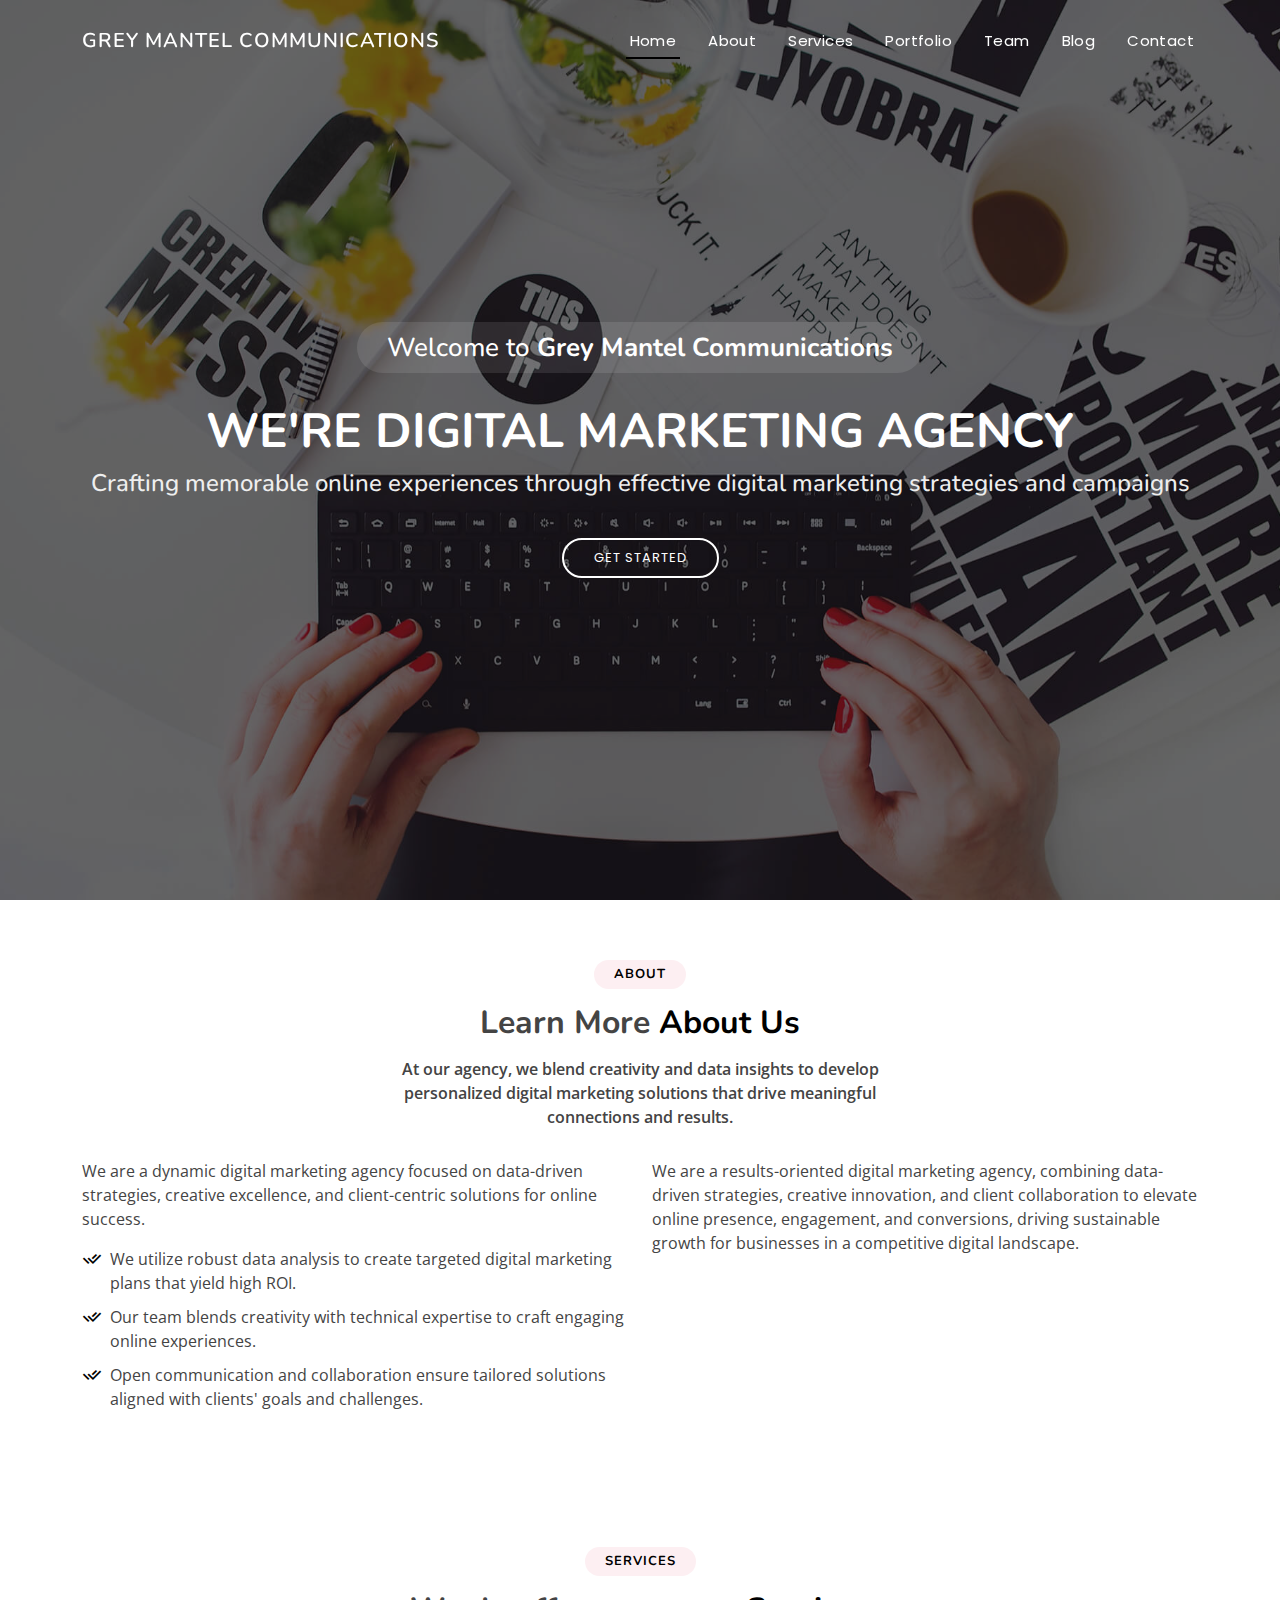
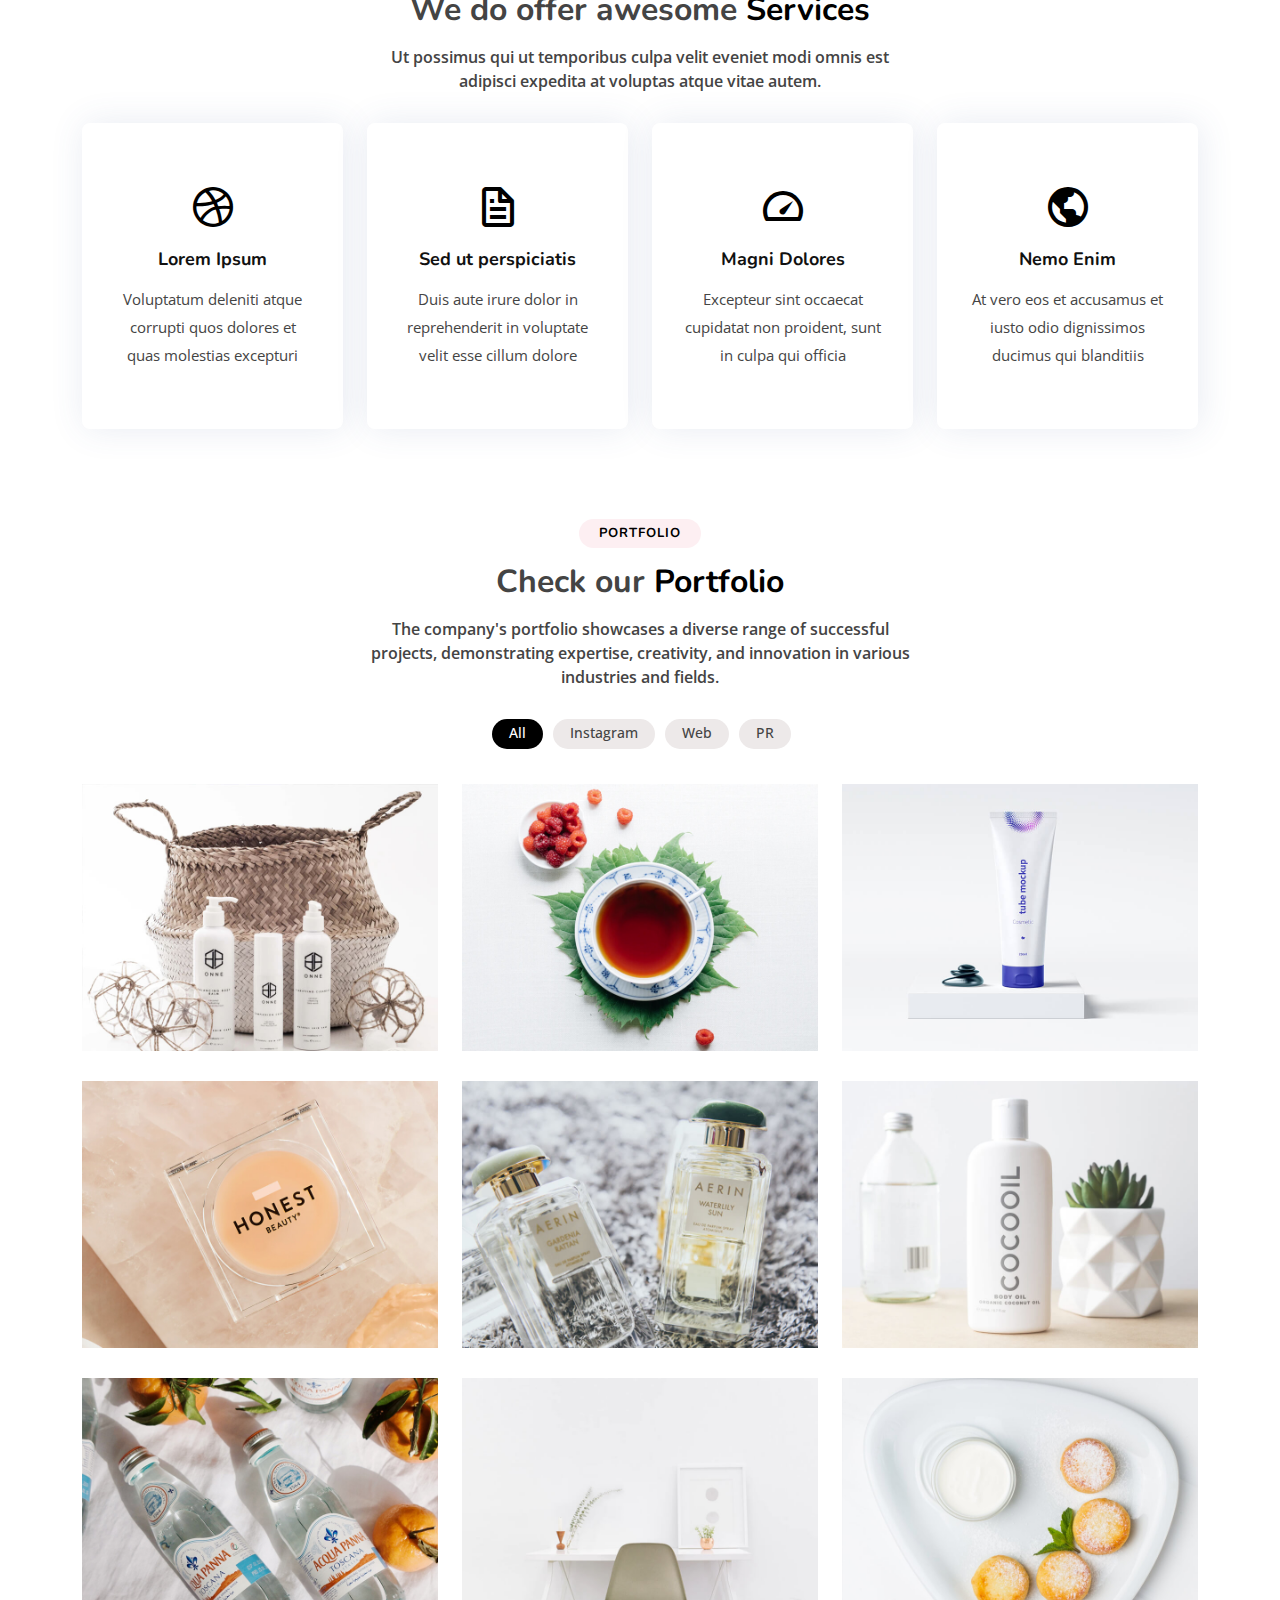
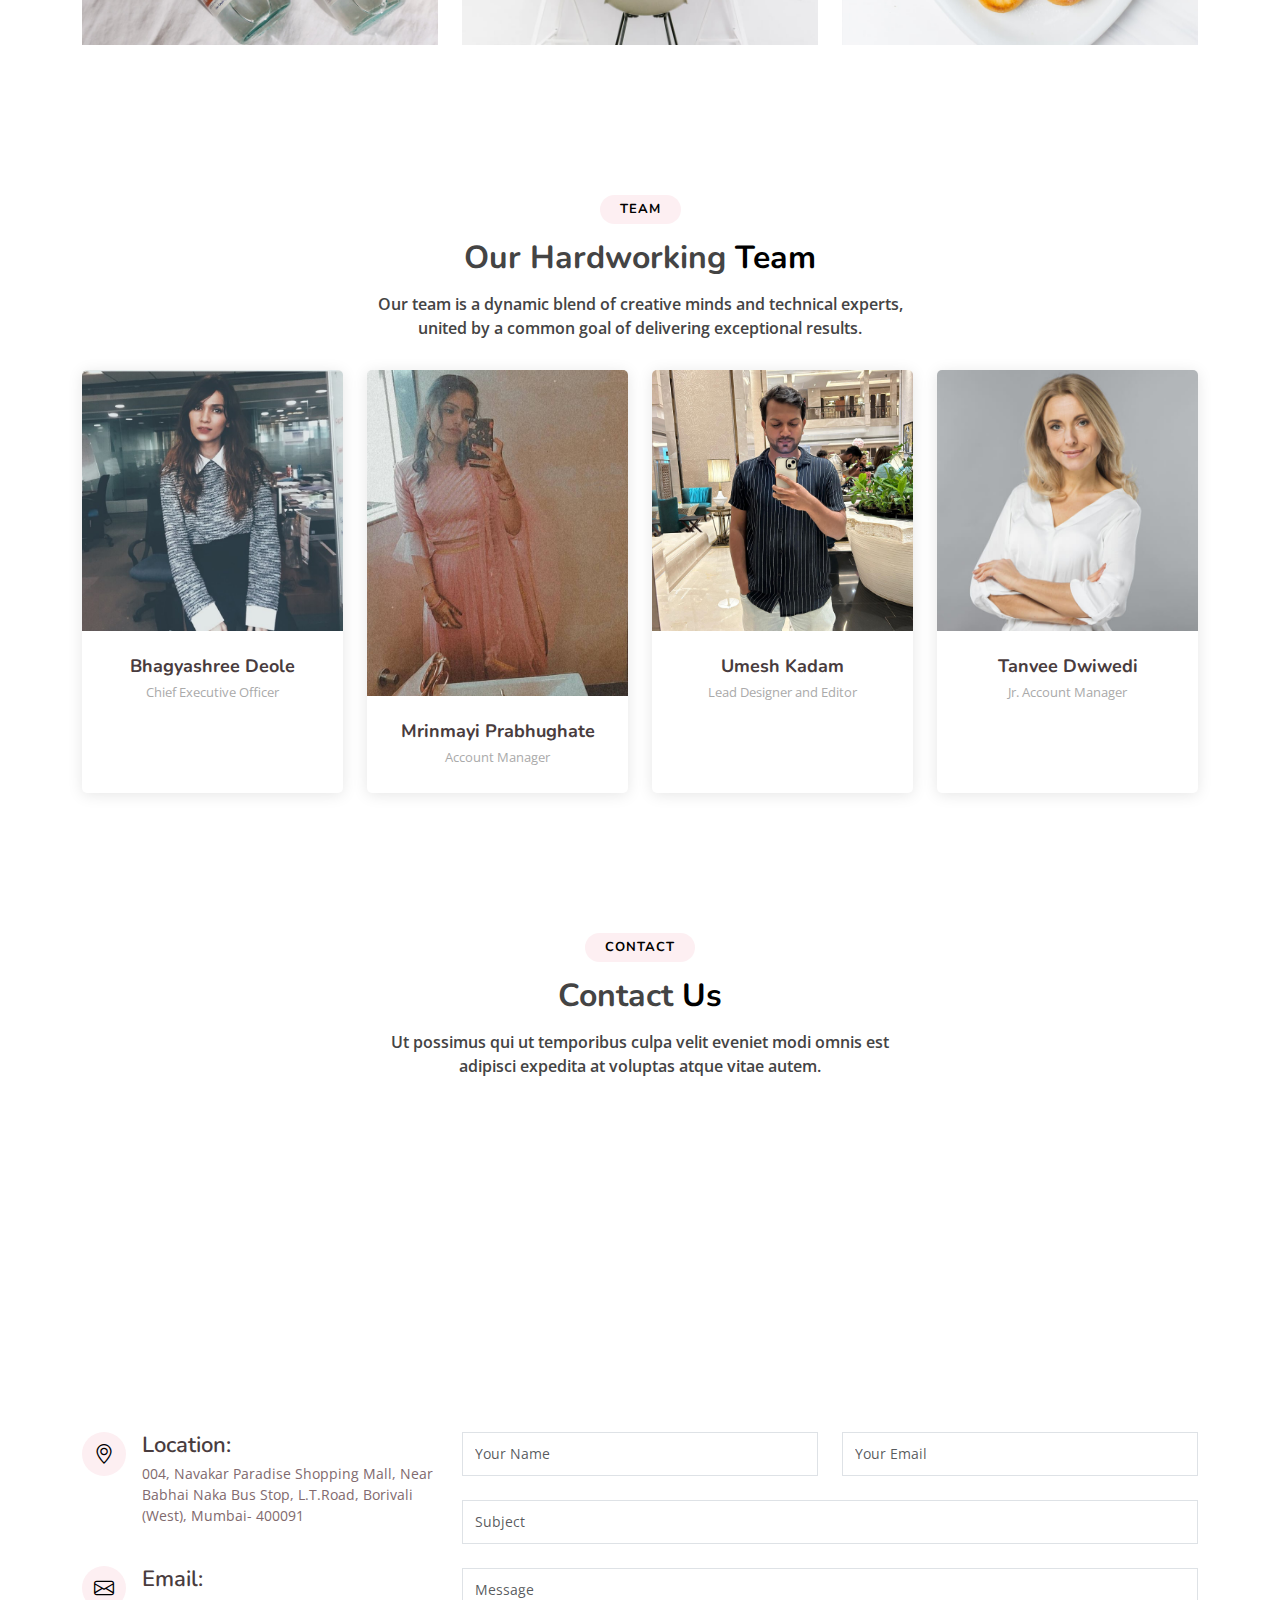
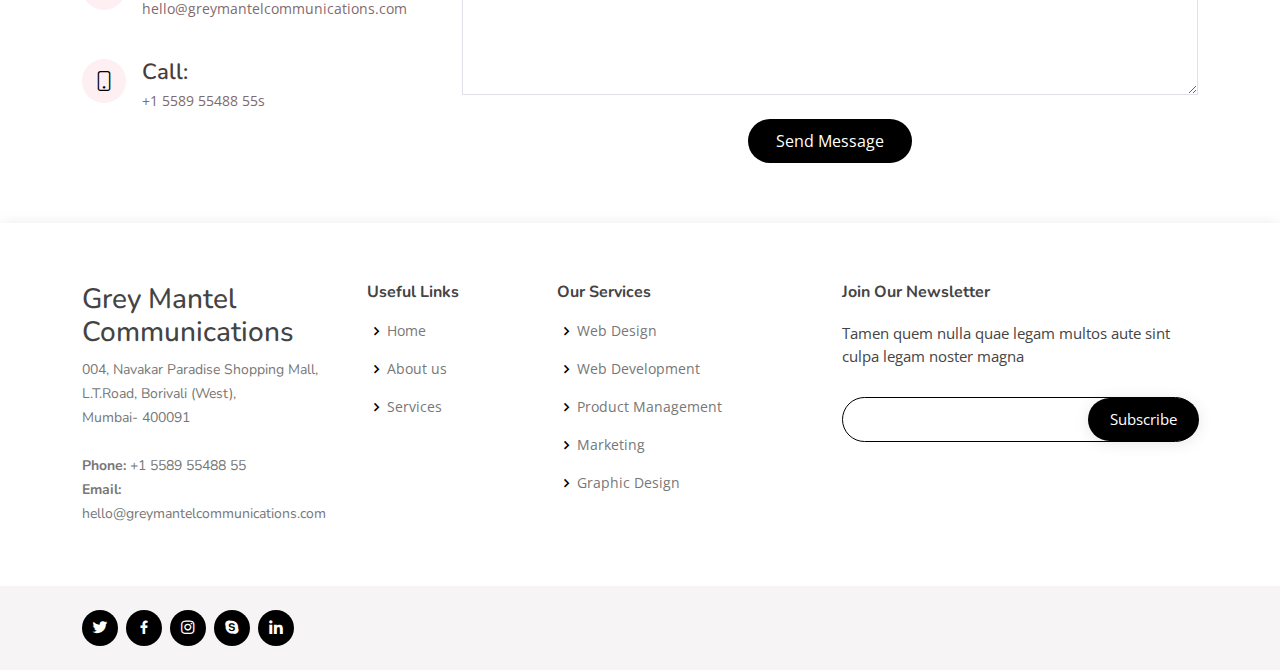
<file: index.html>
<!DOCTYPE html>
<html lang="en">

<head>
  <meta charset="utf-8">
  <meta content="width=device-width, initial-scale=1.0" name="viewport">

  <title>Grey Mantel Communications</title>
  <meta content="" name="description">
  <meta content="" name="keywords">

  <!-- Favicons -->
  <link href="assets/img/favicon.png" rel="icon">
  <link href="assets/img/apple-touch-icon.png" rel="apple-touch-icon">

  <!-- Google Fonts -->
  <link href="https://fonts.googleapis.com/css?family=Open+Sans:300,300i,400,400i,600,600i,700,700i|Nunito:300,300i,400,400i,600,600i,700,700i|Poppins:300,300i,400,400i,500,500i,600,600i,700,700i" rel="stylesheet">

  <!-- Vendor CSS Files -->
  <link href="assets/vendor/bootstrap/css/bootstrap.min.css" rel="stylesheet">
  <link href="assets/vendor/bootstrap-icons/bootstrap-icons.css" rel="stylesheet">
  <link href="assets/vendor/boxicons/css/boxicons.min.css" rel="stylesheet">
  <link href="assets/vendor/glightbox/css/glightbox.min.css" rel="stylesheet">
  <link href="assets/vendor/remixicon/remixicon.css" rel="stylesheet">
  <link href="assets/vendor/swiper/swiper-bundle.min.css" rel="stylesheet">

  <!-- Template Main CSS File -->
  <link href="assets/css/style.css" rel="stylesheet">

</head>

<body>

  <!-- ======= Header ======= -->
  <header id="header" class="fixed-top ">
    <div class="container d-flex align-items-center justify-content-between">

      <h1 class="logo"><a href="index.html">Grey Mantel Communications</a></h1>
      <!-- Uncomment below if you prefer to use an image logo -->
      <!-- <a href="index.html" class="logo"><img src="assets/img/logo.png" alt="" class="img-fluid"></a>-->

      <nav id="navbar" class="navbar">
        <ul>
          <li><a class="nav-link scrollto active" href="#hero">Home</a></li>
          <li><a class="nav-link scrollto" href="#about">About</a></li>
          <li><a class="nav-link scrollto" href="#services">Services</a></li>
          <li><a class="nav-link scrollto " href="#portfolio">Portfolio</a></li>
          <li><a class="nav-link scrollto" href="#team">Team</a></li> 
          <li><a href="blog.html">Blog</a></li>
          <!--<li class="dropdown"><a href="#"><span>Drop Down</span> <i class="bi bi-chevron-down"></i></a>
            <ul>
              <li><a href="#">Drop Down 1</a></li>
              <li class="dropdown"><a href="#"><span>Deep Drop Down</span> <i class="bi bi-chevron-right"></i></a>
                <ul>
                  <li><a href="#">Deep Drop Down 1</a></li>
                  <li><a href="#">Deep Drop Down 2</a></li>
                  <li><a href="#">Deep Drop Down 3</a></li>
                  <li><a href="#">Deep Drop Down 4</a></li>
                  <li><a href="#">Deep Drop Down 5</a></li>
                </ul>
              </li>
              <li><a href="#">Drop Down 2</a></li>
              <li><a href="#">Drop Down 3</a></li>
              <li><a href="#">Drop Down 4</a></li>
            </ul>
          </li> -->
          <li><a class="nav-link scrollto" href="#contact">Contact</a></li>
        </ul>
        <i class="bi bi-list mobile-nav-toggle"></i>
      </nav><!-- .navbar -->

    </div>
  </header><!-- End Header -->

  <!-- ======= Hero Section ======= -->
  <section id="hero" name ="hero">
    <div class="hero-container">
      <h3>Welcome to <strong>Grey Mantel Communications</strong></h3>
      <h1>We're Digital Marketing Agency</h1>
      <h2>Crafting memorable online experiences through effective digital marketing strategies and campaigns</h2>
      <a href="#about" class="btn-get-started scrollto">Get Started</a>
    </div>
  </section><!-- End Hero -->

  <main id="main">

    <!-- ======= About Section ======= -->
    <section id="about" class="about">
      <div class="container">

        <div class="section-title">
          <h2>About</h2>
          <h3>Learn More <span>About Us</span></h3>
          <p>At our agency, we blend creativity and data insights to develop personalized digital marketing solutions that drive meaningful connections and results.</p>
        </div>

        <div class="row content">
          <div class="col-lg-6">
            <p>
              We are a dynamic digital marketing agency focused on data-driven strategies, creative excellence, and client-centric solutions for online success.
            </p>
            <ul>
              <li><i class="ri-check-double-line"></i> We utilize robust data analysis to create targeted digital marketing plans that yield high ROI.</li>
              <li><i class="ri-check-double-line"></i> Our team blends creativity with technical expertise to craft engaging online experiences.</li>
              <li><i class="ri-check-double-line"></i> Open communication and collaboration ensure tailored solutions aligned with clients' goals and challenges.</li>
            </ul>
          </div>
          <div class="col-lg-6 pt-4 pt-lg-0">
            <p>
              We are a results-oriented digital marketing agency, combining data-driven strategies, creative innovation, and client collaboration to elevate online presence, engagement, and conversions, driving sustainable growth for businesses in a competitive digital landscape.
            </p>
            <!-- <a href="#" class="btn-learn-more">Learn More</a> -->
          </div>
        </div>

      </div>
    </section><!-- End About Section -->

    <!-- ======= Services Section ======= -->
    <section id="services" class="services">
      <div class="container">

        <div class="section-title">
          <h2>Services</h2>
          <h3>We do offer awesome <span>Services</span></h3>
          <p>Ut possimus qui ut temporibus culpa velit eveniet modi omnis est adipisci expedita at voluptas atque vitae autem.</p>
        </div>

        <div class="row">
          <div class="col-md-6 col-lg-3 d-flex align-items-stretch mb-5 mb-lg-0">
            <div class="icon-box">
              <div class="icon"><i class="bx bxl-dribbble"></i></div>
              <h4 class="title"><a href="">Lorem Ipsum</a></h4>
              <p class="description">Voluptatum deleniti atque corrupti quos dolores et quas molestias excepturi</p>
            </div>
          </div>

          <div class="col-md-6 col-lg-3 d-flex align-items-stretch mb-5 mb-lg-0">
            <div class="icon-box">
              <div class="icon"><i class="bx bx-file"></i></div>
              <h4 class="title"><a href="">Sed ut perspiciatis</a></h4>
              <p class="description">Duis aute irure dolor in reprehenderit in voluptate velit esse cillum dolore</p>
            </div>
          </div>

          <div class="col-md-6 col-lg-3 d-flex align-items-stretch mb-5 mb-lg-0">
            <div class="icon-box">
              <div class="icon"><i class="bx bx-tachometer"></i></div>
              <h4 class="title"><a href="">Magni Dolores</a></h4>
              <p class="description">Excepteur sint occaecat cupidatat non proident, sunt in culpa qui officia</p>
            </div>
          </div>

          <div class="col-md-6 col-lg-3 d-flex align-items-stretch mb-5 mb-lg-0">
            <div class="icon-box">
              <div class="icon"><i class="bx bx-world"></i></div>
              <h4 class="title"><a href="">Nemo Enim</a></h4>
              <p class="description">At vero eos et accusamus et iusto odio dignissimos ducimus qui blanditiis</p>
            </div>
          </div>

        </div>

      </div>
    </section><!-- End Services Section -->

    <!-- ======= Features Section ======= 
    <section id="features" class="features">
      <div class="container">

        <div class="row">
          <div class="col-lg-3 col-md-4 col-6 col-6">
            <div class="icon-box">
              <i class="ri-store-line" style="color: #ffbb2c;"></i>
              <h3><a href="">Lorem Ipsum</a></h3>
            </div>
          </div>
          <div class="col-lg-3 col-md-4 col-6">
            <div class="icon-box">
              <i class="ri-bar-chart-box-line" style="color: #5578ff;"></i>
              <h3><a href="">Dolor Sitema</a></h3>
            </div>
          </div>
          <div class="col-lg-3 col-md-4 col-6 mt-4 mt-md-0">
            <div class="icon-box">
              <i class="ri-calendar-todo-line" style="color: #e80368;"></i>
              <h3><a href="">Sed perspiciatis</a></h3>
            </div>
          </div>
          <div class="col-lg-3 col-md-4 col-6 mt-4 mt-lg-0">
            <div class="icon-box">
              <i class="ri-paint-brush-line" style="color: #e361ff;"></i>
              <h3><a href="">Magni Dolores</a></h3>
            </div>
          </div>
          <div class="col-lg-3 col-md-4 col-6 mt-4">
            <div class="icon-box">
              <i class="ri-database-2-line" style="color: #47aeff;"></i>
              <h3><a href="">Nemo Enim</a></h3>
            </div>
          </div>
          <div class="col-lg-3 col-md-4 col-6 mt-4">
            <div class="icon-box">
              <i class="ri-gradienter-line" style="color: #ffa76e;"></i>
              <h3><a href="">Eiusmod Tempor</a></h3>
            </div>
          </div>
          <div class="col-lg-3 col-md-4 col-6 mt-4">
            <div class="icon-box">
              <i class="ri-file-list-3-line" style="color: #11dbcf;"></i>
              <h3><a href="">Midela Teren</a></h3>
            </div>
          </div>
          <div class="col-lg-3 col-md-4 col-6 mt-4">
            <div class="icon-box">
              <i class="ri-price-tag-2-line" style="color: #4233ff;"></i>
              <h3><a href="">Pira Neve</a></h3>
            </div>
          </div>
          <div class="col-lg-3 col-md-4 col-6 mt-4">
            <div class="icon-box">
              <i class="ri-anchor-line" style="color: #b2904f;"></i>
              <h3><a href="">Dirada Pack</a></h3>
            </div>
          </div>
          <div class="col-lg-3 col-md-4 col-6 mt-4">
            <div class="icon-box">
              <i class="ri-disc-line" style="color: #b20969;"></i>
              <h3><a href="">Moton Ideal</a></h3>
            </div>
          </div>
          <div class="col-lg-3 col-md-4 col-6 mt-4">
            <div class="icon-box">
              <i class="ri-base-station-line" style="color: #ff5828;"></i>
              <h3><a href="">Verdo Park</a></h3>
            </div>
          </div>
          <div class="col-lg-3 col-md-4 col-6 mt-4">
            <div class="icon-box">
              <i class="ri-fingerprint-line" style="color: #29cc61;"></i>
              <h3><a href="">Flavor Nivelanda</a></h3>
            </div>
          </div>
        </div>

      </div>
    </section> End Features Section --> 

    <!-- ======= Cta Section ======= 
    <section id="cta" class="cta">
      <div class="container">

        <div class="text-center">
          <h3>Call To Action</h3>
          <p> Duis aute irure dolor in reprehenderit in voluptate velit esse cillum dolore eu fugiat nulla pariatur. Excepteur sint occaecat cupidatat non proident, sunt in culpa qui officia deserunt mollit anim id est laborum.</p>
          <a class="cta-btn" href="#">Call To Action</a>
        </div>

      </div>
    </section> End Cta Section -->

    <!-- ======= Portfolio Section ======= -->
    <section id="portfolio" class="portfolio">
      <div class="container">

        <div class="section-title">
          <h2>Portfolio</h2>
          <h3>Check our <span>Portfolio</span></h3>
          <p>The company's portfolio showcases a diverse range of successful projects, demonstrating expertise, creativity, and innovation in various industries and fields.</p>
        </div>

        <div class="row">
          <div class="col-lg-12 d-flex justify-content-center">
            <ul id="portfolio-flters">
              <li data-filter="*" class="filter-active">All</li>
              <li data-filter=".filter-app">Instagram</li>
              <li data-filter=".filter-card">Web</li>
              <li data-filter=".filter-web">PR</li>
            </ul>
          </div>
        </div>

        <div class="row portfolio-container">

          <div class="col-lg-4 col-md-6 portfolio-item filter-app">
            <img src="assets/img/portfolio/portfolio-1.jpg" class="img-fluid" alt="">
            <div class="portfolio-info">
              <h4>App 1</h4>
              <p>App</p>
              <a href="assets/img/portfolio/portfolio-1.jpg" data-gallery="portfolioGallery" class="portfolio-lightbox preview-link" title="App 1"><i class="bx bx-plus"></i></a>
              <a href="portfolio-details.html" class="details-link" title="More Details"><i class="bx bx-link"></i></a>
            </div>
          </div>

          <div class="col-lg-4 col-md-6 portfolio-item filter-web">
            <img src="assets/img/portfolio/portfolio-2.jpg" class="img-fluid" alt="">
            <div class="portfolio-info">
              <h4>Web 3</h4>
              <p>Web</p>
              <a href="assets/img/portfolio/portfolio-2.jpg" data-gallery="portfolioGallery" class="portfolio-lightbox preview-link" title="Web 3"><i class="bx bx-plus"></i></a>
              <a href="portfolio-details.html" class="details-link" title="More Details"><i class="bx bx-link"></i></a>
            </div>
          </div>

          <div class="col-lg-4 col-md-6 portfolio-item filter-app">
            <img src="assets/img/portfolio/portfolio-3.jpg" class="img-fluid" alt="">
            <div class="portfolio-info">
              <h4>App 2</h4>
              <p>App</p>
              <a href="assets/img/portfolio/portfolio-3.jpg" data-gallery="portfolioGallery" class="portfolio-lightbox preview-link" title="App 2"><i class="bx bx-plus"></i></a>
              <a href="portfolio-details.html" class="details-link" title="More Details"><i class="bx bx-link"></i></a>
            </div>
          </div>

          <div class="col-lg-4 col-md-6 portfolio-item filter-card">
            <img src="assets/img/portfolio/portfolio-4.jpg" class="img-fluid" alt="">
            <div class="portfolio-info">
              <h4>Card 2</h4>
              <p>Card</p>
              <a href="assets/img/portfolio/portfolio-4.jpg" data-gallery="portfolioGallery" class="portfolio-lightbox preview-link" title="Card 2"><i class="bx bx-plus"></i></a>
              <a href="portfolio-details.html" class="details-link" title="More Details"><i class="bx bx-link"></i></a>
            </div>
          </div>

          <div class="col-lg-4 col-md-6 portfolio-item filter-web">
            <img src="assets/img/portfolio/portfolio-5.jpg" class="img-fluid" alt="">
            <div class="portfolio-info">
              <h4>Web 2</h4>
              <p>Web</p>
              <a href="assets/img/portfolio/portfolio-5.jpg" data-gallery="portfolioGallery" class="portfolio-lightbox preview-link" title="Web 2"><i class="bx bx-plus"></i></a>
              <a href="portfolio-details.html" class="details-link" title="More Details"><i class="bx bx-link"></i></a>
            </div>
          </div>

          <div class="col-lg-4 col-md-6 portfolio-item filter-app">
            <img src="assets/img/portfolio/portfolio-6.jpg" class="img-fluid" alt="">
            <div class="portfolio-info">
              <h4>App 3</h4>
              <p>App</p>
              <a href="assets/img/portfolio/portfolio-6.jpg" data-gallery="portfolioGallery" class="portfolio-lightbox preview-link" title="App 3"><i class="bx bx-plus"></i></a>
              <a href="portfolio-details.html" class="details-link" title="More Details"><i class="bx bx-link"></i></a>
            </div>
          </div>

          <div class="col-lg-4 col-md-6 portfolio-item filter-card">
            <img src="assets/img/portfolio/portfolio-7.jpg" class="img-fluid" alt="">
            <div class="portfolio-info">
              <h4>Card 1</h4>
              <p>Card</p>
              <a href="assets/img/portfolio/portfolio-7.jpg" data-gallery="portfolioGallery" class="portfolio-lightbox preview-link" title="Card 1"><i class="bx bx-plus"></i></a>
              <a href="portfolio-details.html" class="details-link" title="More Details"><i class="bx bx-link"></i></a>
            </div>
          </div>

          <div class="col-lg-4 col-md-6 portfolio-item filter-card">
            <img src="assets/img/portfolio/portfolio-8.jpg" class="img-fluid" alt="">
            <div class="portfolio-info">
              <h4>Card 3</h4>
              <p>Card</p>
              <a href="assets/img/portfolio/portfolio-8.jpg" data-gallery="portfolioGallery" class="portfolio-lightbox preview-link" title="Card 3"><i class="bx bx-plus"></i></a>
              <a href="portfolio-details.html" class="details-link" title="More Details"><i class="bx bx-link"></i></a>
            </div>
          </div>

          <div class="col-lg-4 col-md-6 portfolio-item filter-web">
            <img src="assets/img/portfolio/portfolio-9.jpg" class="img-fluid" alt="">
            <div class="portfolio-info">
              <h4>Web 3</h4>
              <p>Web</p>
              <a href="assets/img/portfolio/portfolio-9.jpg" data-gallery="portfolioGallery" class="portfolio-lightbox preview-link" title="Web 3"><i class="bx bx-plus"></i></a>
              <a href="portfolio-details.html" class="details-link" title="More Details"><i class="bx bx-link"></i></a>
            </div>
          </div>

        </div>

      </div>
    </section><!-- End Portfolio Section -->

    <!-- ======= Pricing Section ======= 
    <section id="pricing" class="pricing">
      <div class="container">

        <div class="section-title">
          <h2>Pricing</h2>
          <h3>Our Competing <span>Prices</span></h3>
          <p>Ut possimus qui ut temporibus culpa velit eveniet modi omnis est adipisci expedita at voluptas atque vitae autem.</p>
        </div>

        <div class="row">

          <div class="col-lg-4 col-md-6">
            <div class="box">
              <h3>Free</h3>
              <h4><sup>$</sup>0<span> / month</span></h4>
              <ul>
                <li>Aida dere</li>
                <li>Nec feugiat nisl</li>
                <li>Nulla at volutpat dola</li>
                <li class="na">Pharetra massa</li>
                <li class="na">Massa ultricies mi</li>
              </ul>
              <div class="btn-wrap">
                <a href="#" class="btn-buy">Buy Now</a>
              </div>
            </div>
          </div>

          <div class="col-lg-4 col-md-6 mt-4 mt-md-0">
            <div class="box recommended">
              <span class="recommended-badge">Recommended</span>
              <h3>Business</h3>
              <h4><sup>$</sup>19<span> / month</span></h4>
              <ul>
                <li>Aida dere</li>
                <li>Nec feugiat nisl</li>
                <li>Nulla at volutpat dola</li>
                <li>Pharetra massa</li>
                <li class="na">Massa ultricies mi</li>
              </ul>
              <div class="btn-wrap">
                <a href="#" class="btn-buy">Buy Now</a>
              </div>
            </div>
          </div>

          <div class="col-lg-4 col-md-6 mt-4 mt-lg-0">
            <div class="box">
              <h3>Developer</h3>
              <h4><sup>$</sup>29<span> / month</span></h4>
              <ul>
                <li>Aida dere</li>
                <li>Nec feugiat nisl</li>
                <li>Nulla at volutpat dola</li>
                <li>Pharetra massa</li>
                <li>Massa ultricies mi</li>
              </ul>
              <div class="btn-wrap">
                <a href="#" class="btn-buy">Buy Now</a>
              </div>
            </div>
          </div>

        </div>

      </div>
    </section> End Pricing Section -->

    <!-- ======= F.A.Q Section ======= 
    <section id="faq" class="faq">
      <div class="container">

        <div class="section-title">
          <h2>F.A.Q</h2>
          <h3>Frequently Asked <span>Questions</span></h3>
        </div>

        <ul class="faq-list">

          <li>
            <div data-bs-toggle="collapse" class="collapsed question" href="#faq1">Non consectetur a erat nam at lectus urna duis? <i class="bi bi-chevron-down icon-show"></i><i class="bi bi-chevron-up icon-close"></i></div>
            <div id="faq1" class="collapse" data-bs-parent=".faq-list">
              <p>
                Feugiat pretium nibh ipsum consequat. Tempus iaculis urna id volutpat lacus laoreet non curabitur gravida. Venenatis lectus magna fringilla urna porttitor rhoncus dolor purus non.
              </p>
            </div>
          </li>

          <li>
            <div data-bs-toggle="collapse" href="#faq2" class="collapsed question">Feugiat scelerisque varius morbi enim nunc faucibus a pellentesque? <i class="bi bi-chevron-down icon-show"></i><i class="bi bi-chevron-up icon-close"></i></div>
            <div id="faq2" class="collapse" data-bs-parent=".faq-list">
              <p>
                Dolor sit amet consectetur adipiscing elit pellentesque habitant morbi. Id interdum velit laoreet id donec ultrices. Fringilla phasellus faucibus scelerisque eleifend donec pretium. Est pellentesque elit ullamcorper dignissim. Mauris ultrices eros in cursus turpis massa tincidunt dui.
              </p>
            </div>
          </li>

          <li>
            <div data-bs-toggle="collapse" href="#faq3" class="collapsed question">Dolor sit amet consectetur adipiscing elit pellentesque habitant morbi? <i class="bi bi-chevron-down icon-show"></i><i class="bi bi-chevron-up icon-close"></i></div>
            <div id="faq3" class="collapse" data-bs-parent=".faq-list">
              <p>
                Eleifend mi in nulla posuere sollicitudin aliquam ultrices sagittis orci. Faucibus pulvinar elementum integer enim. Sem nulla pharetra diam sit amet nisl suscipit. Rutrum tellus pellentesque eu tincidunt. Lectus urna duis convallis convallis tellus. Urna molestie at elementum eu facilisis sed odio morbi quis
              </p>
            </div>
          </li>

          <li>
            <div data-bs-toggle="collapse" href="#faq4" class="collapsed question">Ac odio tempor orci dapibus. Aliquam eleifend mi in nulla? <i class="bi bi-chevron-down icon-show"></i><i class="bi bi-chevron-up icon-close"></i></div>
            <div id="faq4" class="collapse" data-bs-parent=".faq-list">
              <p>
                Dolor sit amet consectetur adipiscing elit pellentesque habitant morbi. Id interdum velit laoreet id donec ultrices. Fringilla phasellus faucibus scelerisque eleifend donec pretium. Est pellentesque elit ullamcorper dignissim. Mauris ultrices eros in cursus turpis massa tincidunt dui.
              </p>
            </div>
          </li>

          <li>
            <div data-bs-toggle="collapse" href="#faq5" class="collapsed question">Tempus quam pellentesque nec nam aliquam sem et tortor consequat? <i class="bi bi-chevron-down icon-show"></i><i class="bi bi-chevron-up icon-close"></i></div>
            <div id="faq5" class="collapse" data-bs-parent=".faq-list">
              <p>
                Molestie a iaculis at erat pellentesque adipiscing commodo. Dignissim suspendisse in est ante in. Nunc vel risus commodo viverra maecenas accumsan. Sit amet nisl suscipit adipiscing bibendum est. Purus gravida quis blandit turpis cursus in
              </p>
            </div>
          </li>

          <li>
            <div data-bs-toggle="collapse" href="#faq6" class="collapsed question">Tortor vitae purus faucibus ornare. Varius vel pharetra vel turpis nunc eget lorem dolor? <i class="bi bi-chevron-down icon-show"></i><i class="bi bi-chevron-up icon-close"></i></div>
            <div id="faq6" class="collapse" data-bs-parent=".faq-list">
              <p>
                Laoreet sit amet cursus sit amet dictum sit amet justo. Mauris vitae ultricies leo integer malesuada nunc vel. Tincidunt eget nullam non nisi est sit amet. Turpis nunc eget lorem dolor sed. Ut venenatis tellus in metus vulputate eu scelerisque. Pellentesque diam volutpat commodo sed egestas egestas fringilla phasellus faucibus. Nibh tellus molestie nunc non blandit massa enim nec.
              </p>
            </div>
          </li>

        </ul>

      </div>
    </section> End F.A.Q Section -->

    <!-- ======= Team Section ======= -->
    <section id="team" class="team">
      <div class="container">

        <div class="section-title">
          <h2>Team</h2>
          <h3>Our Hardworking <span>Team</span></h3>
          <p>Our team is a dynamic blend of creative minds and technical experts, united by a common goal of delivering exceptional results.</p>
        </div>

        <div class="row">

          <div class="col-lg-3 col-md-6 d-flex align-items-stretch">
            <div class="member">
              <div class="member-img">
                <img src="assets/img/team/bhagyashreedeole.jpg" class="img-fluid" alt="">
                <div class="social">
                  <a href=""><i class="bi bi-twitter"></i></a>
                  <a href=""><i class="bi bi-facebook"></i></a>
                  <a href=""><i class="bi bi-instagram"></i></a>
                  <a href=""><i class="bi bi-linkedin"></i></a>
                </div>
              </div>
              <div class="member-info">
                <h4>Bhagyashree Deole</h4>
                <span>Chief Executive Officer</span>
              </div>
            </div>
          </div>

          <div class="col-lg-3 col-md-6 d-flex align-items-stretch">
            <div class="member">
              <div class="member-img">
                <img src="assets/img/team/mrinmayiii.jpg" class="img-fluid" alt="">
                <div class="social">
                  <a href=""><i class="bi bi-twitter"></i></a>
                  <a href=""><i class="bi bi-facebook"></i></a>
                  <a href=""><i class="bi bi-instagram"></i></a>
                  <a href=""><i class="bi bi-linkedin"></i></a>
                </div>
              </div>
              <div class="member-info">
                <h4>Mrinmayi Prabhughate</h4>
                <span>Account Manager</span>
              </div>
            </div>
          </div>

          <div class="col-lg-3 col-md-6 d-flex align-items-stretch">
            <div class="member">
              <div class="member-img">
                <img src="assets/img/team/umesh_kdm.jpg" class="img-fluid" alt="">
                <div class="social">
                  <a href=""><i class="bi bi-twitter"></i></a>
                  <a href=""><i class="bi bi-facebook"></i></a>
                  <a href=""><i class="bi bi-instagram"></i></a>
                  <a href=""><i class="bi bi-linkedin"></i></a>
                </div>
              </div>
              <div class="member-info">
                <h4>Umesh Kadam</h4>
                <span>Lead Designer and Editor</span>
              </div>
            </div>
          </div>

          <div class="col-lg-3 col-md-6 d-flex align-items-stretch">
            <div class="member">
              <div class="member-img">
                <img src="assets/img/team/team-4.jpg" class="img-fluid" alt="">
                <div class="social">
                  <a href=""><i class="bi bi-twitter"></i></a>
                  <a href=""><i class="bi bi-facebook"></i></a>
                  <a href=""><i class="bi bi-instagram"></i></a>
                  <a href=""><i class="bi bi-linkedin"></i></a>
                </div>
              </div>
              <div class="member-info">
                <h4>Tanvee Dwiwedi</h4>
                <span>Jr. Account Manager</span>
              </div>
            </div>
          </div>

        </div>

      </div>
    </section><!-- End Team Section -->

    <!-- ======= Contact Section ======= -->
    <section id="contact" class="contact">
      <div class="container">

        <div class="section-title">
          <h2>Contact</h2>
          <h3>Contact <span>Us</span></h3>
          <p>Ut possimus qui ut temporibus culpa velit eveniet modi omnis est adipisci expedita at voluptas atque vitae autem.</p>
        </div>

        <div>
          <iframe style="border:0; width: 100%; height: 270px;" referrerpolicy="no-referrer-when-downgrade" src="https://www.google.com/maps/d/embed?mid=1EbjB-jeRJOJaN9_0gCdrY5XyxD3R3DA&ehbc=2E312F" frameborder="0" allowfullscreen></iframe>
          <!--<iframe src="https://www.google.com/maps/d/embed?mid=1EbjB-jeRJOJaN9_0gCdrY5XyxD3R3DA&ehbc=2E312F" width="640" height="480"></iframe>-->
        </div>

        <div class="row mt-5">

          <div class="col-lg-4">
            <div class="info">
              <div class="address">
                <i class="bi bi-geo-alt"></i>
                <h4>Location:</h4>
                <p>004, Navakar Paradise Shopping Mall, Near Babhai Naka Bus Stop, L.T.Road, Borivali (West), Mumbai- 400091</p>
              </div>

              <div class="email">
                <i class="bi bi-envelope"></i>
                <h4>Email:</h4>
                <p>hello@greymantelcommunications.com</p>
              </div>

              <div class="phone">
                <i class="bi bi-phone"></i>
                <h4>Call:</h4>
                <p>+1 5589 55488 55s</p>
              </div>

            </div>

          </div>

          <div class="col-lg-8 mt-5 mt-lg-0">

            <form action="forms/contact.php" method="post" role="form" class="php-email-form">
              <div class="row">
                <div class="col-md-6 form-group">
                  <input type="text" name="name" class="form-control" id="name" placeholder="Your Name" required>
                </div>
                <div class="col-md-6 form-group mt-3 mt-md-0">
                  <input type="email" class="form-control" name="email" id="email" placeholder="Your Email" required>
                </div>
              </div>
              <div class="form-group mt-3">
                <input type="text" class="form-control" name="subject" id="subject" placeholder="Subject" required>
              </div>
              <div class="form-group mt-3">
                <textarea class="form-control" name="message" rows="5" placeholder="Message" required></textarea>
              </div>
              <div class="my-3">
                <div class="loading">Loading</div>
                <div class="error-message"></div>
                <div class="sent-message">Your message has been sent. Thank you!</div>
              </div>
              <div class="text-center"><button type="submit">Send Message</button></div>
            </form>

          </div>

        </div>

      </div>
    </section><!-- End Contact Section -->

  </main><!-- End #main -->

  <!-- ======= Footer ======= -->
  <footer id="footer">

    <div class="footer-top">
      <div class="container">
        <div class="row">

          <div class="col-lg-3 col-md-6 footer-contact">
            <h3>Grey Mantel Communications</h3>
            <p>
              004, Navakar Paradise Shopping Mall,<br>
              L.T.Road, Borivali (West),<br>
              Mumbai- 400091 <br><br>
              <strong>Phone:</strong> +1 5589 55488 55<br>
              <strong>Email:</strong> hello@greymantelcommunications.com<br>
            </p>
          </div>

          <div class="col-lg-2 col-md-6 footer-links">
            <h4>Useful Links</h4>
            <ul>
              <li><i class="bx bx-chevron-right"></i> <a href="/index.html#hero">Home</a></li>
              <li><i class="bx bx-chevron-right"></i> <a href="/index.html#about">About us</a></li>
              <li><i class="bx bx-chevron-right"></i> <a href="/index.html#services">Services</a></li>
              <!--<li><i class="bx bx-chevron-right"></i> <a href="#">Terms of service</a></li>-->
              <!--<li><i class="bx bx-chevron-right"></i> <a href="#">Privacy policy</a></li>-->
            </ul>
          </div>

          <div class="col-lg-3 col-md-6 footer-links">
            <h4>Our Services</h4>
            <ul>
              <li><i class="bx bx-chevron-right"></i> <a href="#">Web Design</a></li>
              <li><i class="bx bx-chevron-right"></i> <a href="#">Web Development</a></li>
              <li><i class="bx bx-chevron-right"></i> <a href="#">Product Management</a></li>
              <li><i class="bx bx-chevron-right"></i> <a href="#">Marketing</a></li>
              <li><i class="bx bx-chevron-right"></i> <a href="#">Graphic Design</a></li>
            </ul>
          </div>

          <div class="col-lg-4 col-md-6 footer-newsletter">
            <h4>Join Our Newsletter</h4>
            <p>Tamen quem nulla quae legam multos aute sint culpa legam noster magna</p>
            <form action="" method="post">
              <input type="email" name="email"><input type="submit" value="Subscribe">
            </form>
          </div>

        </div>
      </div>
    </div>

    <div class="container d-md-flex py-4">
      <div class="social-links text-center text-md-right pt-3 pt-md-0">
        <a href="#" class="twitter"><i class="bx bxl-twitter"></i></a>
        <a href="#" class="facebook"><i class="bx bxl-facebook"></i></a>
        <a href="#" class="instagram"><i class="bx bxl-instagram"></i></a>
        <a href="#" class="google-plus"><i class="bx bxl-skype"></i></a>
        <a href="#" class="linkedin"><i class="bx bxl-linkedin"></i></a>
      </div>
    </div>
  </footer><!-- End Footer -->

  <a href="#" class="back-to-top d-flex align-items-center justify-content-center"><i class="bi bi-arrow-up-short"></i></a>

  <!-- Vendor JS Files -->
  <script src="assets/vendor/bootstrap/js/bootstrap.bundle.min.js"></script>
  <script src="assets/vendor/glightbox/js/glightbox.min.js"></script>
  <script src="assets/vendor/isotope-layout/isotope.pkgd.min.js"></script>
  <script src="assets/vendor/swiper/swiper-bundle.min.js"></script>
  <script src="assets/vendor/php-email-form/validate.js"></script>

  <!-- Template Main JS File -->
  <script src="assets/js/main.js"></script>

</body>
</html>
</file>
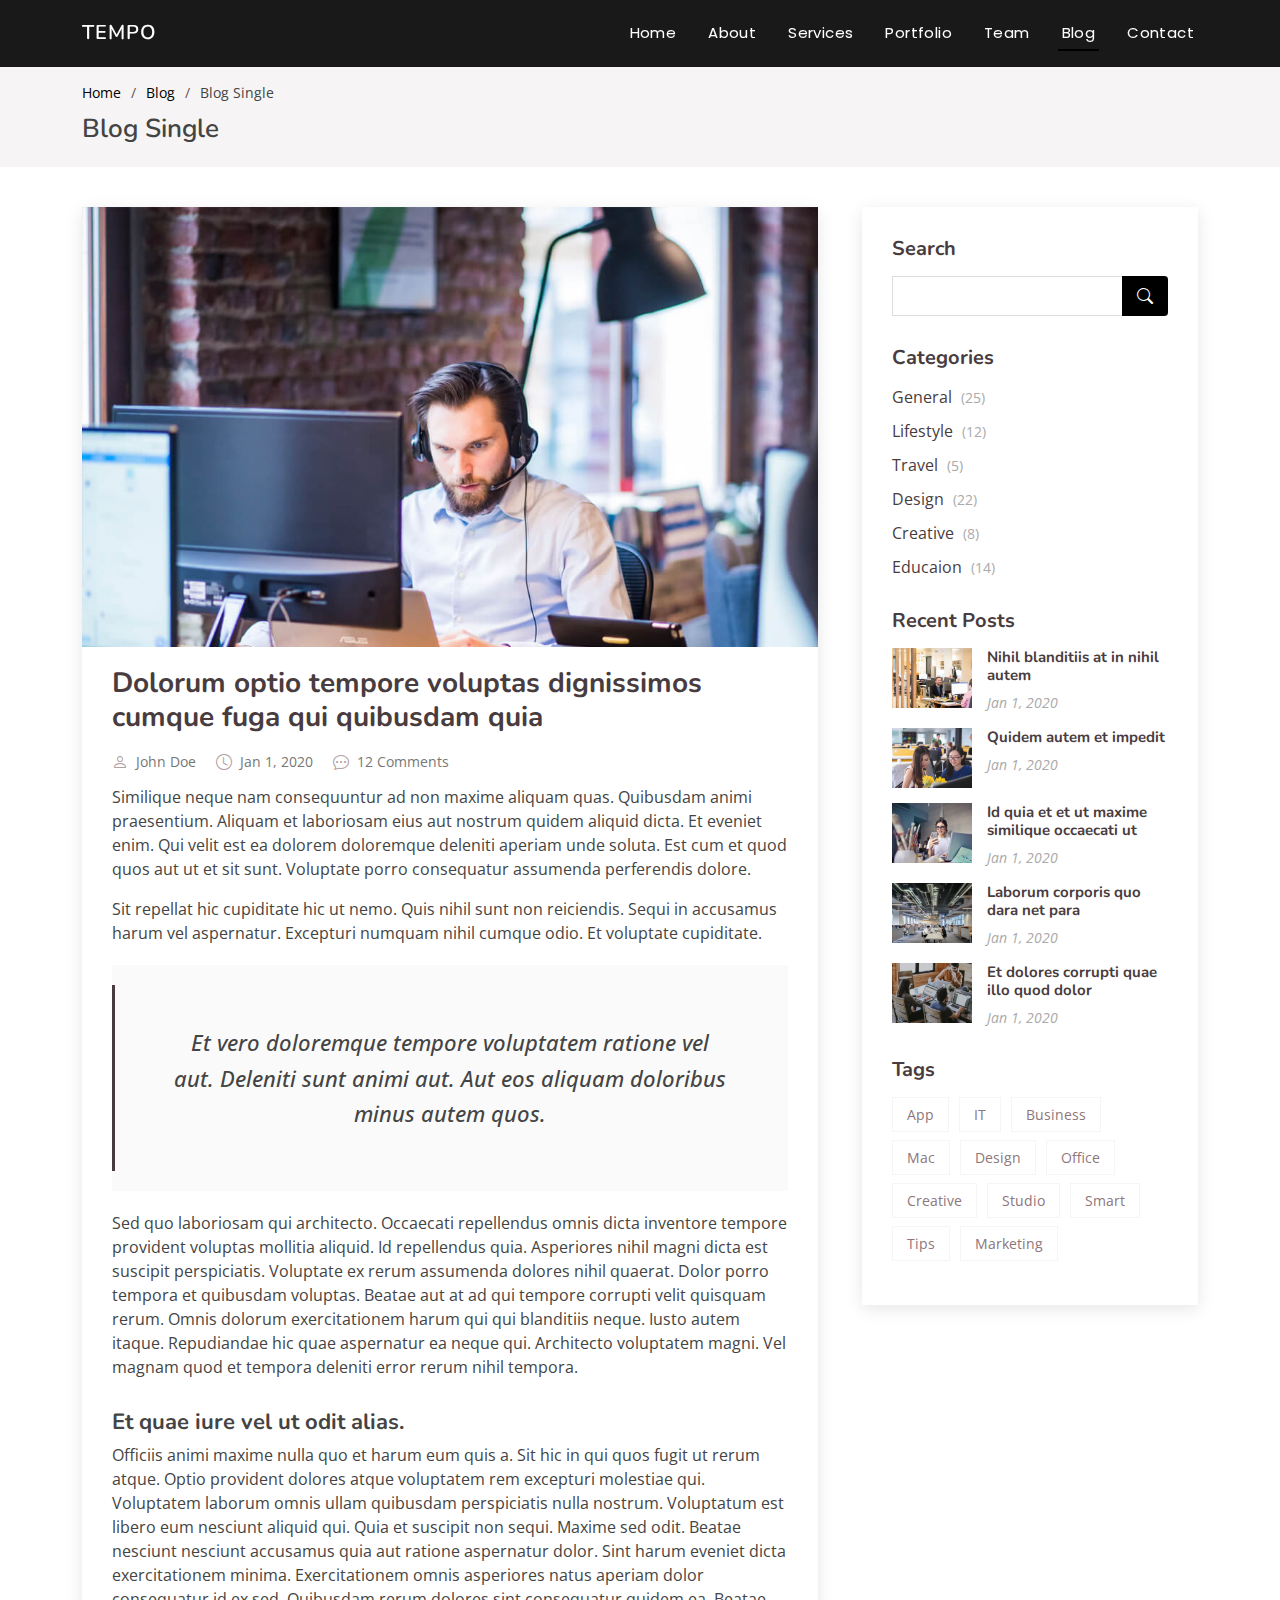
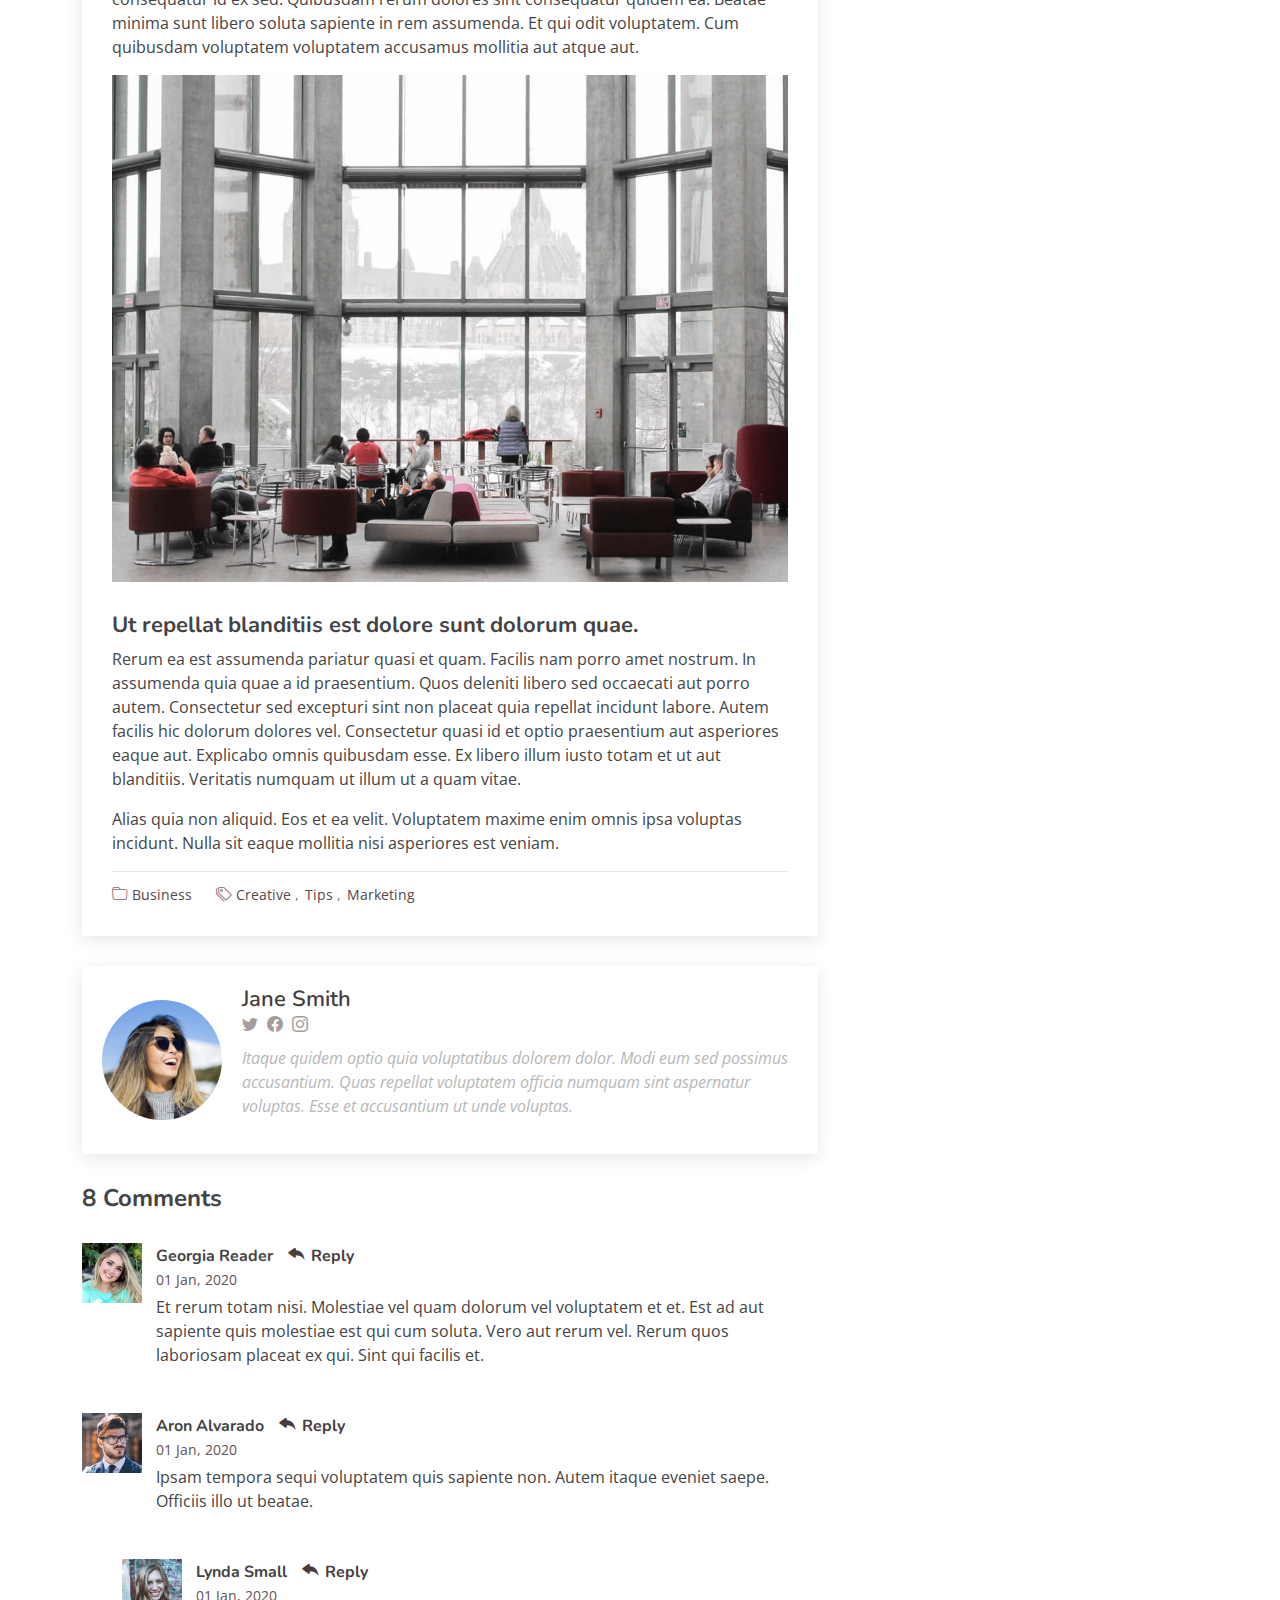
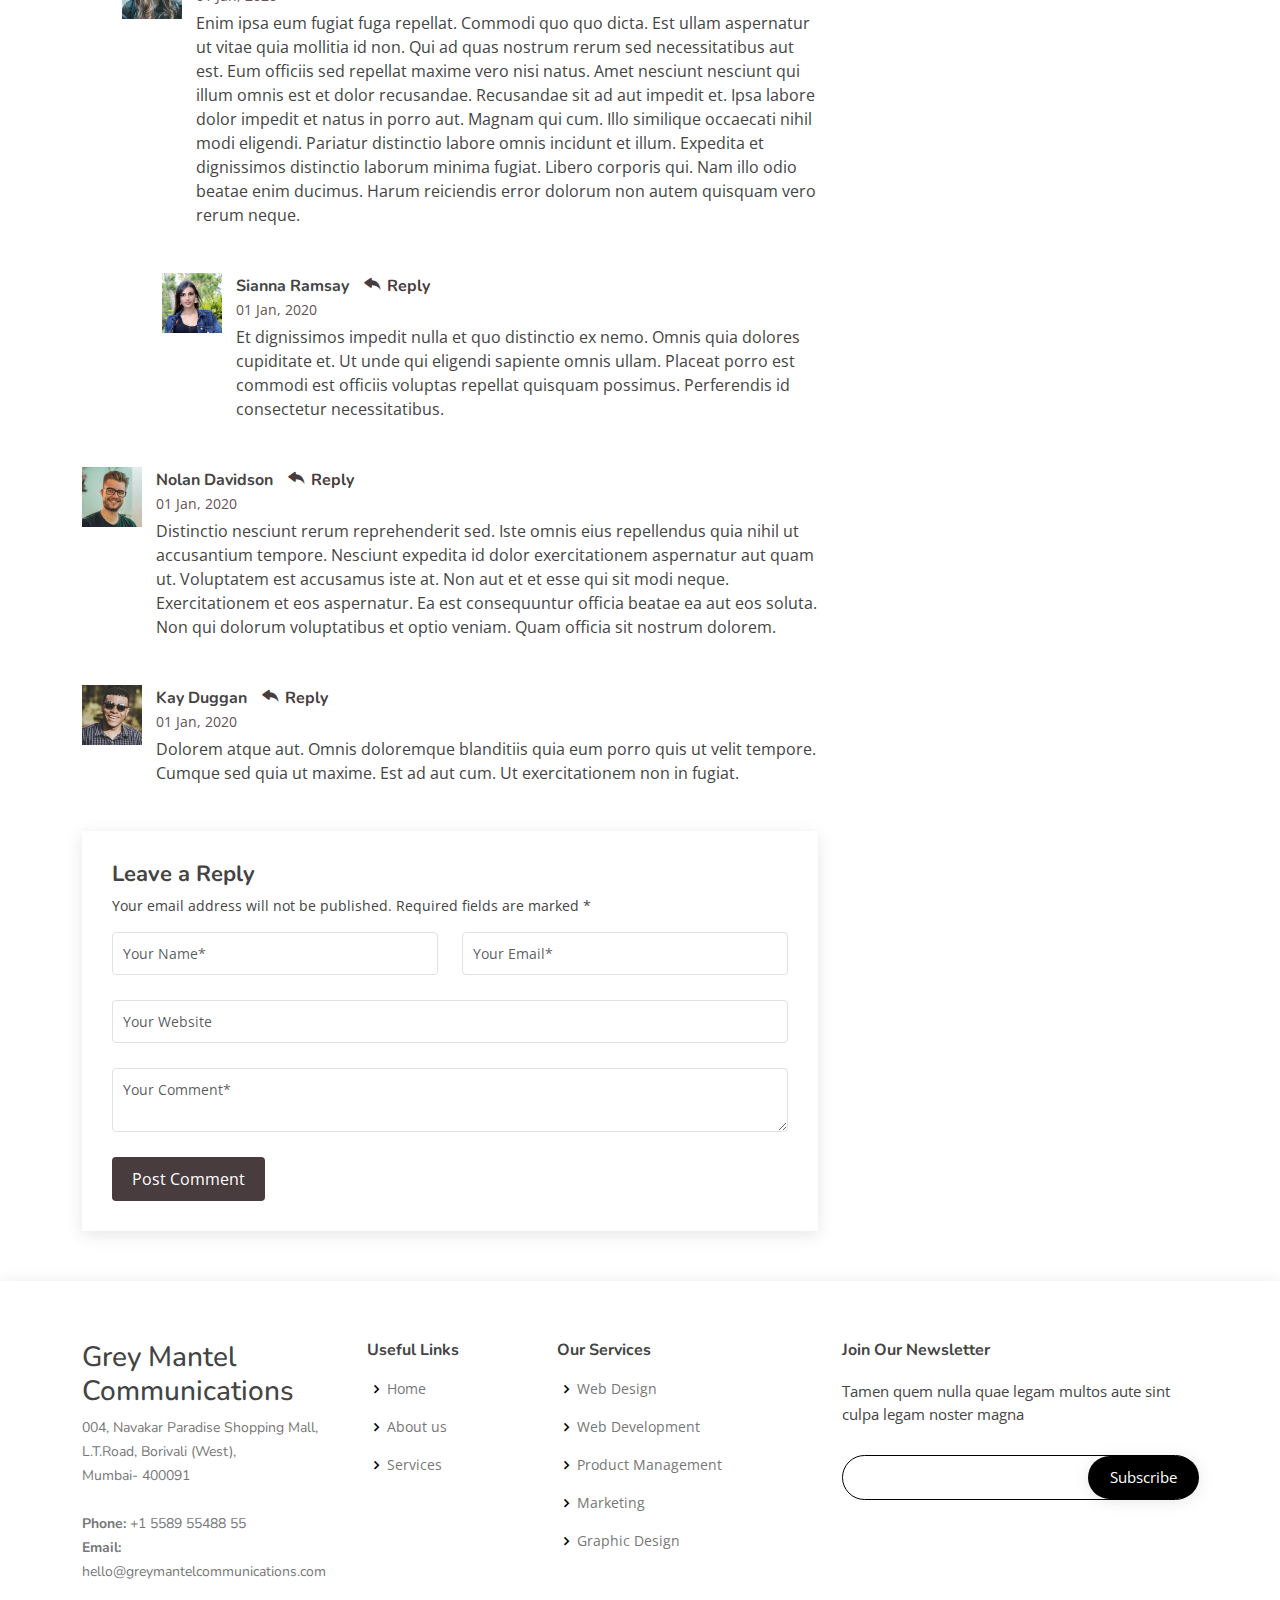
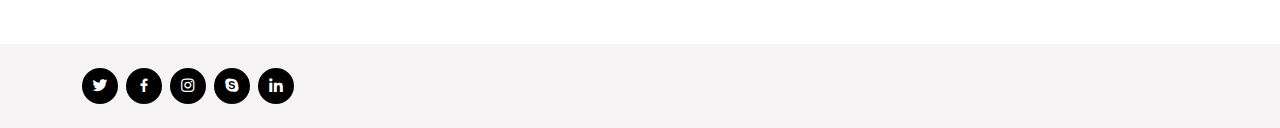
<file: blog-single.html>
<!DOCTYPE html>
<html lang="en">

<head>
  <meta charset="utf-8">
  <meta content="width=device-width, initial-scale=1.0" name="viewport">

  <title>Grey Mantel Communications</title>
  <meta content="" name="description">
  <meta content="" name="keywords">

  <!-- Favicons -->
  <link href="assets/img/favicon.png" rel="icon">
  <link href="assets/img/apple-touch-icon.png" rel="apple-touch-icon">

  <!-- Google Fonts -->
  <link href="https://fonts.googleapis.com/css?family=Open+Sans:300,300i,400,400i,600,600i,700,700i|Nunito:300,300i,400,400i,600,600i,700,700i|Poppins:300,300i,400,400i,500,500i,600,600i,700,700i" rel="stylesheet">

  <!-- Vendor CSS Files -->
  <link href="assets/vendor/bootstrap/css/bootstrap.min.css" rel="stylesheet">
  <link href="assets/vendor/bootstrap-icons/bootstrap-icons.css" rel="stylesheet">
  <link href="assets/vendor/boxicons/css/boxicons.min.css" rel="stylesheet">
  <link href="assets/vendor/glightbox/css/glightbox.min.css" rel="stylesheet">
  <link href="assets/vendor/remixicon/remixicon.css" rel="stylesheet">
  <link href="assets/vendor/swiper/swiper-bundle.min.css" rel="stylesheet">

  <!-- Template Main CSS File -->
  <link href="assets/css/style.css" rel="stylesheet">
</head>

<body>

  <!-- ======= Header ======= -->
  <header id="header" class="fixed-top header-inner-pages">
    <div class="container d-flex align-items-center justify-content-between">

      <h1 class="logo"><a href="index.html">Tempo</a></h1>
      <!-- Uncomment below if you prefer to use an image logo -->
      <!-- <a href="index.html" class="logo"><img src="assets/img/logo.png" alt="" class="img-fluid"></a>-->

      <nav id="navbar" class="navbar">
        <ul>
          <li><a class="nav-link scrollto " href="/index.html#hero">Home</a></li>
          <li><a class="nav-link scrollto" href="/index.html#about">About</a></li>
          <li><a class="nav-link scrollto" href="/index.html#services">Services</a></li>
          <li><a class="nav-link scrollto " href="/index.html#portfolio">Portfolio</a></li>
          <li><a class="nav-link scrollto" href="#team">Team</a></li>
          <li><a class="active" href="blog.html">Blog</a></li>
          <!--<li class="dropdown"><a href="#"><span>Drop Down</span> <i class="bi bi-chevron-down"></i></a>
            <ul>
              <li><a href="#">Drop Down 1</a></li>
              <li class="dropdown"><a href="#"><span>Deep Drop Down</span> <i class="bi bi-chevron-right"></i></a>
                <ul>
                  <li><a href="#">Deep Drop Down 1</a></li>
                  <li><a href="#">Deep Drop Down 2</a></li>
                  <li><a href="#">Deep Drop Down 3</a></li>
                  <li><a href="#">Deep Drop Down 4</a></li>
                  <li><a href="#">Deep Drop Down 5</a></li>
                </ul>
              </li>
              <li><a href="#">Drop Down 2</a></li>
              <li><a href="#">Drop Down 3</a></li>
              <li><a href="#">Drop Down 4</a></li>
            </ul>
          </li>-->
          <li><a class="nav-link scrollto" href="/index.html#contact">Contact</a></li>
        </ul>
        <i class="bi bi-list mobile-nav-toggle"></i>
      </nav><!-- .navbar -->

    </div>
  </header><!-- End Header -->

  <main id="main">

    <!-- ======= Breadcrumbs ======= -->
    <section id="breadcrumbs" class="breadcrumbs">
      <div class="container">

        <ol>
          <li><a href="index.html">Home</a></li>
          <li><a href="blog.html">Blog</a></li>
          <li>Blog Single</li>
        </ol>
        <h2>Blog Single</h2>

      </div>
    </section><!-- End Breadcrumbs -->

    <!-- ======= Blog Single Section ======= -->
    <section id="blog" class="blog">
      <div class="container" data-aos="fade-up">

        <div class="row">

          <div class="col-lg-8 entries">

            <article class="entry entry-single">

              <div class="entry-img">
                <img src="assets/img/blog/blog-1.jpg" alt="" class="img-fluid">
              </div>

              <h2 class="entry-title">
                <a href="blog-single.html">Dolorum optio tempore voluptas dignissimos cumque fuga qui quibusdam quia</a>
              </h2>

              <div class="entry-meta">
                <ul>
                  <li class="d-flex align-items-center"><i class="bi bi-person"></i> <a href="blog-single.html">John Doe</a></li>
                  <li class="d-flex align-items-center"><i class="bi bi-clock"></i> <a href="blog-single.html"><time datetime="2020-01-01">Jan 1, 2020</time></a></li>
                  <li class="d-flex align-items-center"><i class="bi bi-chat-dots"></i> <a href="blog-single.html">12 Comments</a></li>
                </ul>
              </div>

              <div class="entry-content">
                <p>
                  Similique neque nam consequuntur ad non maxime aliquam quas. Quibusdam animi praesentium. Aliquam et laboriosam eius aut nostrum quidem aliquid dicta.
                  Et eveniet enim. Qui velit est ea dolorem doloremque deleniti aperiam unde soluta. Est cum et quod quos aut ut et sit sunt. Voluptate porro consequatur assumenda perferendis dolore.
                </p>

                <p>
                  Sit repellat hic cupiditate hic ut nemo. Quis nihil sunt non reiciendis. Sequi in accusamus harum vel aspernatur. Excepturi numquam nihil cumque odio. Et voluptate cupiditate.
                </p>

                <blockquote>
                  <p>
                    Et vero doloremque tempore voluptatem ratione vel aut. Deleniti sunt animi aut. Aut eos aliquam doloribus minus autem quos.
                  </p>
                </blockquote>

                <p>
                  Sed quo laboriosam qui architecto. Occaecati repellendus omnis dicta inventore tempore provident voluptas mollitia aliquid. Id repellendus quia. Asperiores nihil magni dicta est suscipit perspiciatis. Voluptate ex rerum assumenda dolores nihil quaerat.
                  Dolor porro tempora et quibusdam voluptas. Beatae aut at ad qui tempore corrupti velit quisquam rerum. Omnis dolorum exercitationem harum qui qui blanditiis neque.
                  Iusto autem itaque. Repudiandae hic quae aspernatur ea neque qui. Architecto voluptatem magni. Vel magnam quod et tempora deleniti error rerum nihil tempora.
                </p>

                <h3>Et quae iure vel ut odit alias.</h3>
                <p>
                  Officiis animi maxime nulla quo et harum eum quis a. Sit hic in qui quos fugit ut rerum atque. Optio provident dolores atque voluptatem rem excepturi molestiae qui. Voluptatem laborum omnis ullam quibusdam perspiciatis nulla nostrum. Voluptatum est libero eum nesciunt aliquid qui.
                  Quia et suscipit non sequi. Maxime sed odit. Beatae nesciunt nesciunt accusamus quia aut ratione aspernatur dolor. Sint harum eveniet dicta exercitationem minima. Exercitationem omnis asperiores natus aperiam dolor consequatur id ex sed. Quibusdam rerum dolores sint consequatur quidem ea.
                  Beatae minima sunt libero soluta sapiente in rem assumenda. Et qui odit voluptatem. Cum quibusdam voluptatem voluptatem accusamus mollitia aut atque aut.
                </p>
                <img src="assets/img/blog/blog-inside-post.jpg" class="img-fluid" alt="">

                <h3>Ut repellat blanditiis est dolore sunt dolorum quae.</h3>
                <p>
                  Rerum ea est assumenda pariatur quasi et quam. Facilis nam porro amet nostrum. In assumenda quia quae a id praesentium. Quos deleniti libero sed occaecati aut porro autem. Consectetur sed excepturi sint non placeat quia repellat incidunt labore. Autem facilis hic dolorum dolores vel.
                  Consectetur quasi id et optio praesentium aut asperiores eaque aut. Explicabo omnis quibusdam esse. Ex libero illum iusto totam et ut aut blanditiis. Veritatis numquam ut illum ut a quam vitae.
                </p>
                <p>
                  Alias quia non aliquid. Eos et ea velit. Voluptatem maxime enim omnis ipsa voluptas incidunt. Nulla sit eaque mollitia nisi asperiores est veniam.
                </p>

              </div>

              <div class="entry-footer">
                <i class="bi bi-folder"></i>
                <ul class="cats">
                  <li><a href="#">Business</a></li>
                </ul>

                <i class="bi bi-tags"></i>
                <ul class="tags">
                  <li><a href="#">Creative</a></li>
                  <li><a href="#">Tips</a></li>
                  <li><a href="#">Marketing</a></li>
                </ul>
              </div>

            </article><!-- End blog entry -->

            <div class="blog-author d-flex align-items-center">
              <img src="assets/img/blog/blog-author.jpg" class="rounded-circle float-left" alt="">
              <div>
                <h4>Jane Smith</h4>
                <div class="social-links">
                  <a href="https://twitters.com/#"><i class="bi bi-twitter"></i></a>
                  <a href="https://facebook.com/#"><i class="bi bi-facebook"></i></a>
                  <a href="https://instagram.com/#"><i class="biu bi-instagram"></i></a>
                </div>
                <p>
                  Itaque quidem optio quia voluptatibus dolorem dolor. Modi eum sed possimus accusantium. Quas repellat voluptatem officia numquam sint aspernatur voluptas. Esse et accusantium ut unde voluptas.
                </p>
              </div>
            </div><!-- End blog author bio -->

            <div class="blog-comments">

              <h4 class="comments-count">8 Comments</h4>

              <div id="comment-1" class="comment">
                <div class="d-flex">
                  <div class="comment-img"><img src="assets/img/blog/comments-1.jpg" alt=""></div>
                  <div>
                    <h5><a href="">Georgia Reader</a> <a href="#" class="reply"><i class="bi bi-reply-fill"></i> Reply</a></h5>
                    <time datetime="2020-01-01">01 Jan, 2020</time>
                    <p>
                      Et rerum totam nisi. Molestiae vel quam dolorum vel voluptatem et et. Est ad aut sapiente quis molestiae est qui cum soluta.
                      Vero aut rerum vel. Rerum quos laboriosam placeat ex qui. Sint qui facilis et.
                    </p>
                  </div>
                </div>
              </div><!-- End comment #1 -->

              <div id="comment-2" class="comment">
                <div class="d-flex">
                  <div class="comment-img"><img src="assets/img/blog/comments-2.jpg" alt=""></div>
                  <div>
                    <h5><a href="">Aron Alvarado</a> <a href="#" class="reply"><i class="bi bi-reply-fill"></i> Reply</a></h5>
                    <time datetime="2020-01-01">01 Jan, 2020</time>
                    <p>
                      Ipsam tempora sequi voluptatem quis sapiente non. Autem itaque eveniet saepe. Officiis illo ut beatae.
                    </p>
                  </div>
                </div>

                <div id="comment-reply-1" class="comment comment-reply">
                  <div class="d-flex">
                    <div class="comment-img"><img src="assets/img/blog/comments-3.jpg" alt=""></div>
                    <div>
                      <h5><a href="">Lynda Small</a> <a href="#" class="reply"><i class="bi bi-reply-fill"></i> Reply</a></h5>
                      <time datetime="2020-01-01">01 Jan, 2020</time>
                      <p>
                        Enim ipsa eum fugiat fuga repellat. Commodi quo quo dicta. Est ullam aspernatur ut vitae quia mollitia id non. Qui ad quas nostrum rerum sed necessitatibus aut est. Eum officiis sed repellat maxime vero nisi natus. Amet nesciunt nesciunt qui illum omnis est et dolor recusandae.

                        Recusandae sit ad aut impedit et. Ipsa labore dolor impedit et natus in porro aut. Magnam qui cum. Illo similique occaecati nihil modi eligendi. Pariatur distinctio labore omnis incidunt et illum. Expedita et dignissimos distinctio laborum minima fugiat.

                        Libero corporis qui. Nam illo odio beatae enim ducimus. Harum reiciendis error dolorum non autem quisquam vero rerum neque.
                      </p>
                    </div>
                  </div>

                  <div id="comment-reply-2" class="comment comment-reply">
                    <div class="d-flex">
                      <div class="comment-img"><img src="assets/img/blog/comments-4.jpg" alt=""></div>
                      <div>
                        <h5><a href="">Sianna Ramsay</a> <a href="#" class="reply"><i class="bi bi-reply-fill"></i> Reply</a></h5>
                        <time datetime="2020-01-01">01 Jan, 2020</time>
                        <p>
                          Et dignissimos impedit nulla et quo distinctio ex nemo. Omnis quia dolores cupiditate et. Ut unde qui eligendi sapiente omnis ullam. Placeat porro est commodi est officiis voluptas repellat quisquam possimus. Perferendis id consectetur necessitatibus.
                        </p>
                      </div>
                    </div>

                  </div><!-- End comment reply #2-->

                </div><!-- End comment reply #1-->

              </div><!-- End comment #2-->

              <div id="comment-3" class="comment">
                <div class="d-flex">
                  <div class="comment-img"><img src="assets/img/blog/comments-5.jpg" alt=""></div>
                  <div>
                    <h5><a href="">Nolan Davidson</a> <a href="#" class="reply"><i class="bi bi-reply-fill"></i> Reply</a></h5>
                    <time datetime="2020-01-01">01 Jan, 2020</time>
                    <p>
                      Distinctio nesciunt rerum reprehenderit sed. Iste omnis eius repellendus quia nihil ut accusantium tempore. Nesciunt expedita id dolor exercitationem aspernatur aut quam ut. Voluptatem est accusamus iste at.
                      Non aut et et esse qui sit modi neque. Exercitationem et eos aspernatur. Ea est consequuntur officia beatae ea aut eos soluta. Non qui dolorum voluptatibus et optio veniam. Quam officia sit nostrum dolorem.
                    </p>
                  </div>
                </div>

              </div><!-- End comment #3 -->

              <div id="comment-4" class="comment">
                <div class="d-flex">
                  <div class="comment-img"><img src="assets/img/blog/comments-6.jpg" alt=""></div>
                  <div>
                    <h5><a href="">Kay Duggan</a> <a href="#" class="reply"><i class="bi bi-reply-fill"></i> Reply</a></h5>
                    <time datetime="2020-01-01">01 Jan, 2020</time>
                    <p>
                      Dolorem atque aut. Omnis doloremque blanditiis quia eum porro quis ut velit tempore. Cumque sed quia ut maxime. Est ad aut cum. Ut exercitationem non in fugiat.
                    </p>
                  </div>
                </div>

              </div><!-- End comment #4 -->

              <div class="reply-form">
                <h4>Leave a Reply</h4>
                <p>Your email address will not be published. Required fields are marked * </p>
                <form action="">
                  <div class="row">
                    <div class="col-md-6 form-group">
                      <input name="name" type="text" class="form-control" placeholder="Your Name*">
                    </div>
                    <div class="col-md-6 form-group">
                      <input name="email" type="text" class="form-control" placeholder="Your Email*">
                    </div>
                  </div>
                  <div class="row">
                    <div class="col form-group">
                      <input name="website" type="text" class="form-control" placeholder="Your Website">
                    </div>
                  </div>
                  <div class="row">
                    <div class="col form-group">
                      <textarea name="comment" class="form-control" placeholder="Your Comment*"></textarea>
                    </div>
                  </div>
                  <button type="submit" class="btn btn-primary">Post Comment</button>

                </form>

              </div>

            </div><!-- End blog comments -->

          </div><!-- End blog entries list -->

          <div class="col-lg-4">

            <div class="sidebar">

              <h3 class="sidebar-title">Search</h3>
              <div class="sidebar-item search-form">
                <form action="">
                  <input type="text">
                  <button type="submit"><i class="bi bi-search"></i></button>
                </form>
              </div><!-- End sidebar search formn-->

              <h3 class="sidebar-title">Categories</h3>
              <div class="sidebar-item categories">
                <ul>
                  <li><a href="#">General <span>(25)</span></a></li>
                  <li><a href="#">Lifestyle <span>(12)</span></a></li>
                  <li><a href="#">Travel <span>(5)</span></a></li>
                  <li><a href="#">Design <span>(22)</span></a></li>
                  <li><a href="#">Creative <span>(8)</span></a></li>
                  <li><a href="#">Educaion <span>(14)</span></a></li>
                </ul>
              </div><!-- End sidebar categories-->

              <h3 class="sidebar-title">Recent Posts</h3>
              <div class="sidebar-item recent-posts">
                <div class="post-item clearfix">
                  <img src="assets/img/blog/blog-recent-1.jpg" alt="">
                  <h4><a href="blog-single.html">Nihil blanditiis at in nihil autem</a></h4>
                  <time datetime="2020-01-01">Jan 1, 2020</time>
                </div>

                <div class="post-item clearfix">
                  <img src="assets/img/blog/blog-recent-2.jpg" alt="">
                  <h4><a href="blog-single.html">Quidem autem et impedit</a></h4>
                  <time datetime="2020-01-01">Jan 1, 2020</time>
                </div>

                <div class="post-item clearfix">
                  <img src="assets/img/blog/blog-recent-3.jpg" alt="">
                  <h4><a href="blog-single.html">Id quia et et ut maxime similique occaecati ut</a></h4>
                  <time datetime="2020-01-01">Jan 1, 2020</time>
                </div>

                <div class="post-item clearfix">
                  <img src="assets/img/blog/blog-recent-4.jpg" alt="">
                  <h4><a href="blog-single.html">Laborum corporis quo dara net para</a></h4>
                  <time datetime="2020-01-01">Jan 1, 2020</time>
                </div>

                <div class="post-item clearfix">
                  <img src="assets/img/blog/blog-recent-5.jpg" alt="">
                  <h4><a href="blog-single.html">Et dolores corrupti quae illo quod dolor</a></h4>
                  <time datetime="2020-01-01">Jan 1, 2020</time>
                </div>

              </div><!-- End sidebar recent posts-->

              <h3 class="sidebar-title">Tags</h3>
              <div class="sidebar-item tags">
                <ul>
                  <li><a href="#">App</a></li>
                  <li><a href="#">IT</a></li>
                  <li><a href="#">Business</a></li>
                  <li><a href="#">Mac</a></li>
                  <li><a href="#">Design</a></li>
                  <li><a href="#">Office</a></li>
                  <li><a href="#">Creative</a></li>
                  <li><a href="#">Studio</a></li>
                  <li><a href="#">Smart</a></li>
                  <li><a href="#">Tips</a></li>
                  <li><a href="#">Marketing</a></li>
                </ul>
              </div><!-- End sidebar tags-->

            </div><!-- End sidebar -->

          </div><!-- End blog sidebar -->

        </div>

      </div>
    </section><!-- End Blog Single Section -->

  </main><!-- End #main -->

  <!-- ======= Footer ======= -->
  <footer id="footer">

    <div class="footer-top">
      <div class="container">
        <div class="row">

          <div class="col-lg-3 col-md-6 footer-contact">
            <h3>Grey Mantel Communications</h3>
            <p>
              004, Navakar Paradise Shopping Mall, <br>
              L.T.Road, Borivali (West),<br>
              Mumbai- 400091 <br><br>
              <strong>Phone:</strong> +1 5589 55488 55<br>
              <strong>Email:</strong> hello@greymantelcommunications.com<br>
            </p>
          </div>

          <div class="col-lg-2 col-md-6 footer-links">
            <h4>Useful Links</h4>
            <ul>
              <li><i class="bx bx-chevron-right"></i> <a href="/index.html#hero">Home</a></li>
              <li><i class="bx bx-chevron-right"></i> <a href="/index.html#about">About us</a></li>
              <li><i class="bx bx-chevron-right"></i> <a href="/index.html#services">Services</a></li>
              <!--<li><i class="bx bx-chevron-right"></i> <a href="#">Terms of service</a></li>
              <li><i class="bx bx-chevron-right"></i> <a href="#">Privacy policy</a></li>-->
            </ul>
          </div>

          <div class="col-lg-3 col-md-6 footer-links">
            <h4>Our Services</h4>
            <ul>
              <li><i class="bx bx-chevron-right"></i> <a href="#">Web Design</a></li>
              <li><i class="bx bx-chevron-right"></i> <a href="#">Web Development</a></li>
              <li><i class="bx bx-chevron-right"></i> <a href="#">Product Management</a></li>
              <li><i class="bx bx-chevron-right"></i> <a href="#">Marketing</a></li>
              <li><i class="bx bx-chevron-right"></i> <a href="#">Graphic Design</a></li>
            </ul>
          </div>

          <div class="col-lg-4 col-md-6 footer-newsletter">
            <h4>Join Our Newsletter</h4>
            <p>Tamen quem nulla quae legam multos aute sint culpa legam noster magna</p>
            <form action="" method="post">
              <input type="email" name="email"><input type="submit" value="Subscribe">
            </form>
          </div>

        </div>
      </div>
    </div>

    <div class="container d-md-flex py-4">
      <div class="social-links text-center text-md-right pt-3 pt-md-0">
        <a href="#" class="twitter"><i class="bx bxl-twitter"></i></a>
        <a href="#" class="facebook"><i class="bx bxl-facebook"></i></a>
        <a href="#" class="instagram"><i class="bx bxl-instagram"></i></a>
        <a href="#" class="google-plus"><i class="bx bxl-skype"></i></a>
        <a href="#" class="linkedin"><i class="bx bxl-linkedin"></i></a>
      </div>
    </div>
  </footer><!-- End Footer -->

  <a href="#" class="back-to-top d-flex align-items-center justify-content-center"><i class="bi bi-arrow-up-short"></i></a>

  <!-- Vendor JS Files -->
  <script src="assets/vendor/bootstrap/js/bootstrap.bundle.min.js"></script>
  <script src="assets/vendor/glightbox/js/glightbox.min.js"></script>
  <script src="assets/vendor/isotope-layout/isotope.pkgd.min.js"></script>
  <script src="assets/vendor/swiper/swiper-bundle.min.js"></script>
  <script src="assets/vendor/php-email-form/validate.js"></script>

  <!-- Template Main JS File -->
  <script src="assets/js/main.js"></script>

</body>
</html>
</file>
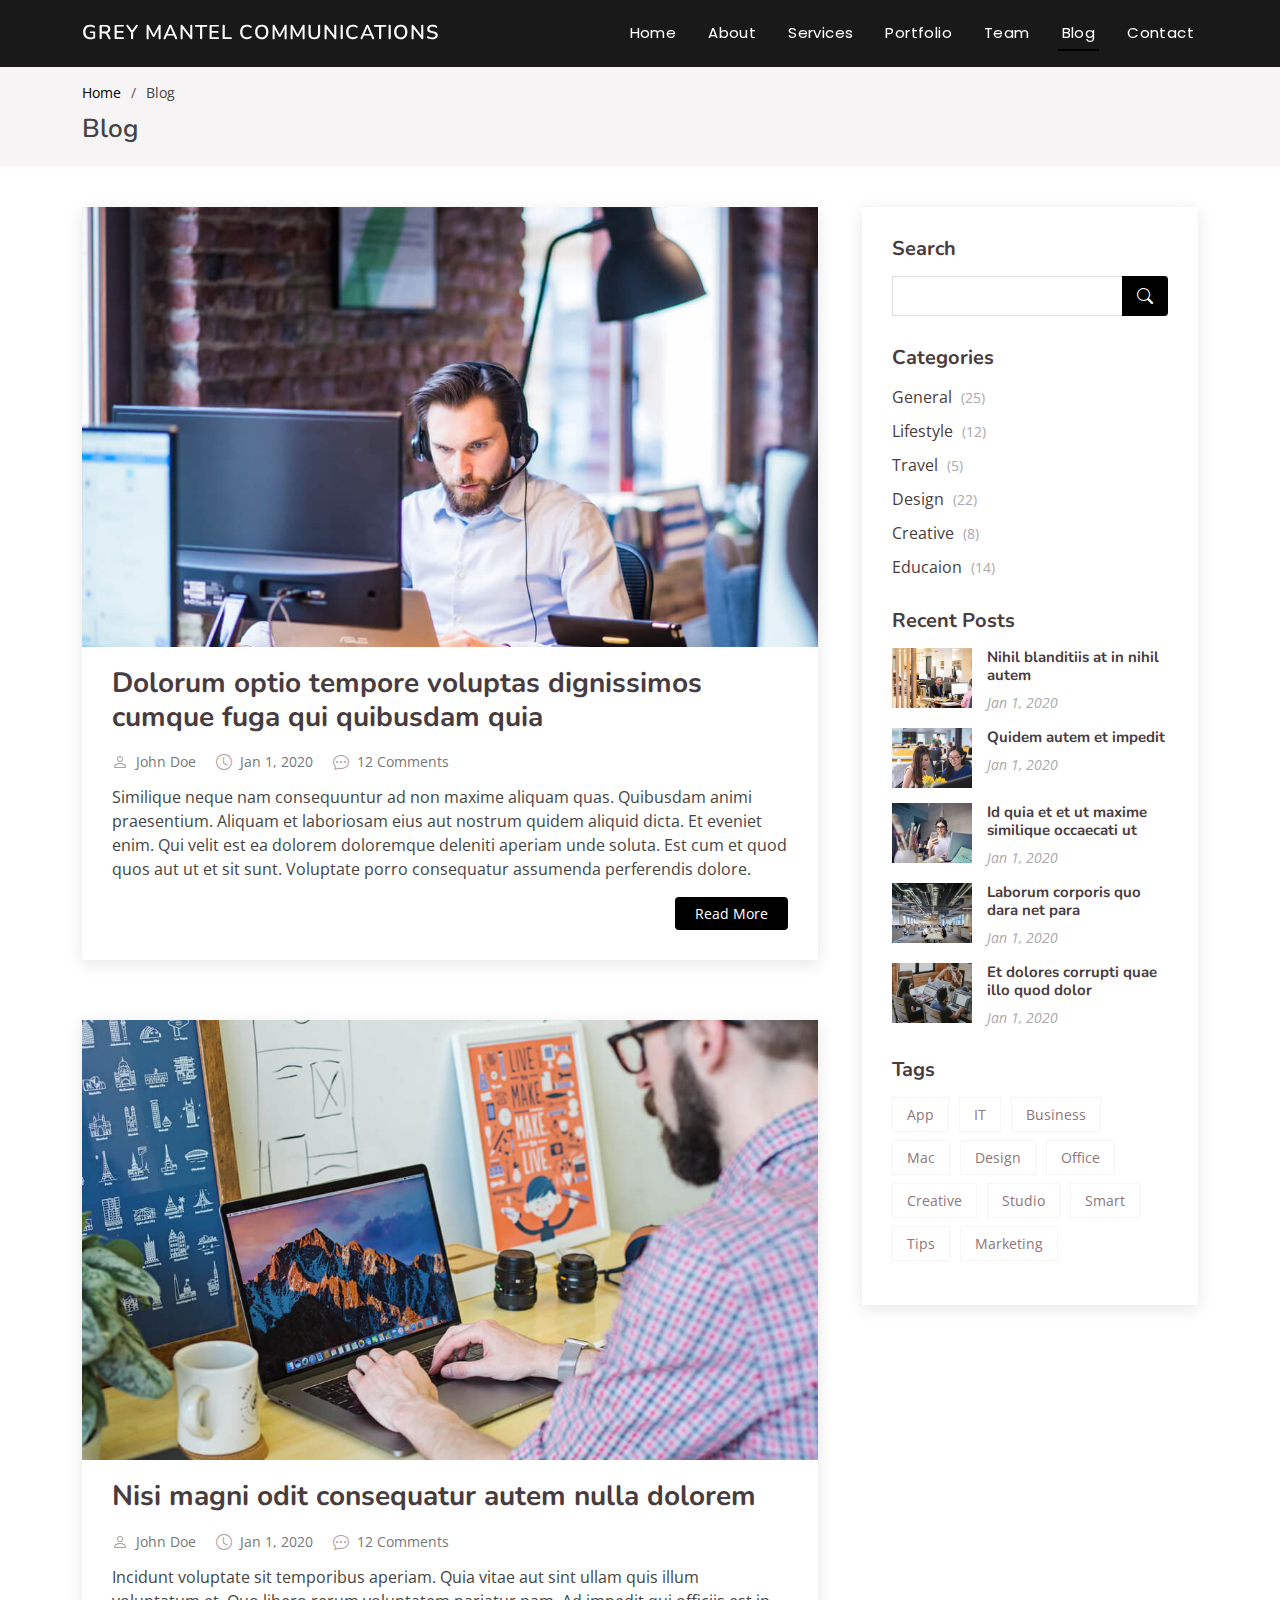
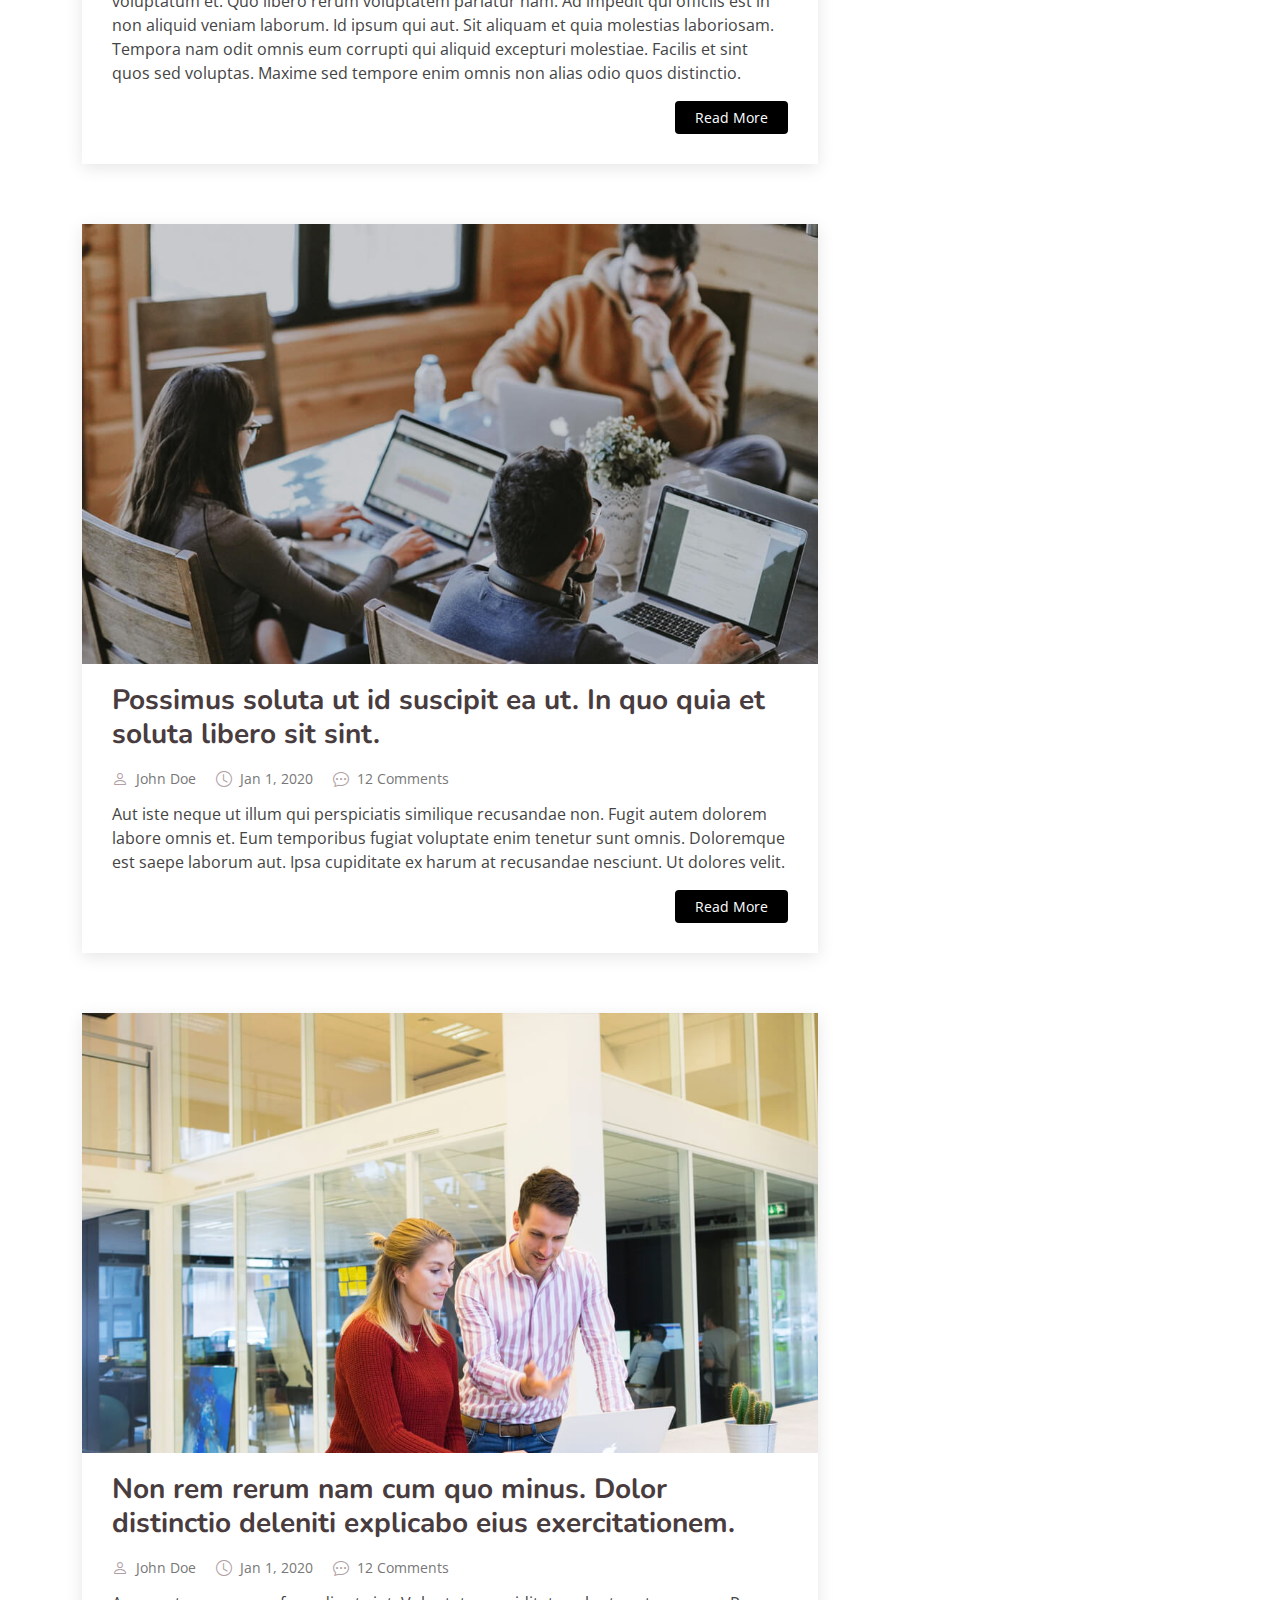
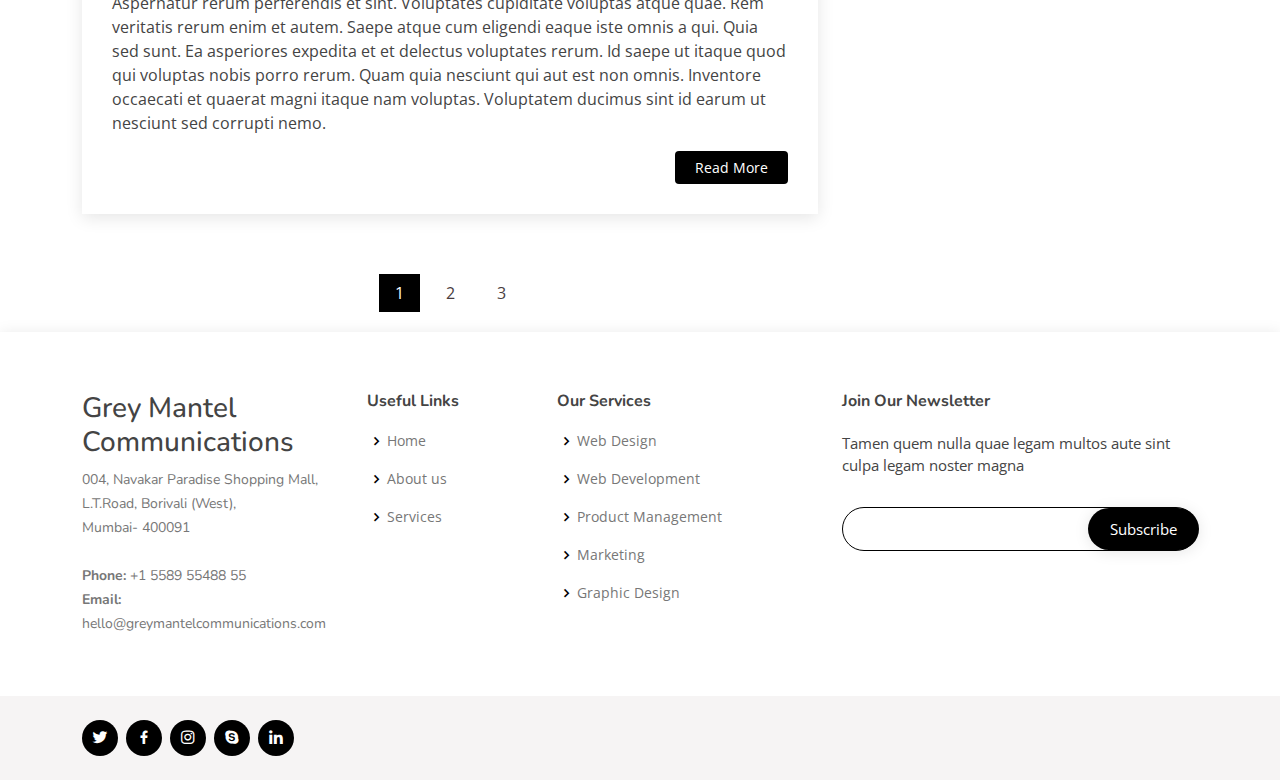
<file: blog.html>
<!DOCTYPE html>
<html lang="en">

<head>
  <meta charset="utf-8">
  <meta content="width=device-width, initial-scale=1.0" name="viewport">

  <title>Grey Mantel Communications</title>
  <meta content="" name="description">
  <meta content="" name="keywords">

  <!-- Favicons -->
  <link href="assets/img/favicon.png" rel="icon">
  <link href="assets/img/apple-touch-icon.png" rel="apple-touch-icon">

  <!-- Google Fonts -->
  <link href="https://fonts.googleapis.com/css?family=Open+Sans:300,300i,400,400i,600,600i,700,700i|Nunito:300,300i,400,400i,600,600i,700,700i|Poppins:300,300i,400,400i,500,500i,600,600i,700,700i" rel="stylesheet">

  <!-- Vendor CSS Files -->
  <link href="assets/vendor/bootstrap/css/bootstrap.min.css" rel="stylesheet">
  <link href="assets/vendor/bootstrap-icons/bootstrap-icons.css" rel="stylesheet">
  <link href="assets/vendor/boxicons/css/boxicons.min.css" rel="stylesheet">
  <link href="assets/vendor/glightbox/css/glightbox.min.css" rel="stylesheet">
  <link href="assets/vendor/remixicon/remixicon.css" rel="stylesheet">
  <link href="assets/vendor/swiper/swiper-bundle.min.css" rel="stylesheet">

  <!-- Template Main CSS File -->
  <link href="assets/css/style.css" rel="stylesheet">
</head>

<body>

  <!-- ======= Header ======= -->
  <header id="header" class="fixed-top header-inner-pages">
    <div class="container d-flex align-items-center justify-content-between">

      <h1 class="logo"><a href="index.html">Grey Mantel Communications</a></h1>
      <!-- Uncomment below if you prefer to use an image logo -->
      <!-- <a href="index.html" class="logo"><img src="assets/img/logo.png" alt="" class="img-fluid"></a>-->

      <nav id="navbar" class="navbar">
        <ul>
          <li><a class="nav-link scrollto " href="/index.html#hero">Home</a></li>
          <li><a class="nav-link scrollto" href="/index.html#about">About</a></li>
          <li><a class="nav-link scrollto" href="/index.html#services">Services</a></li>
          <li><a class="nav-link scrollto " href="/index.html#portfolio">Portfolio</a></li>
          <li><a class="nav-link scrollto" href="#team">Team</a></li>
          <li><a class="active" href="blog.html">Blog</a></li>
          <!--<li class="dropdown"><a href="#"><span>Drop Down</span> <i class="bi bi-chevron-down"></i></a>
            <ul>
              <li><a href="#">Drop Down 1</a></li>
              <li class="dropdown"><a href="#"><span>Deep Drop Down</span> <i class="bi bi-chevron-right"></i></a>
                <ul>
                  <li><a href="#">Deep Drop Down 1</a></li>
                  <li><a href="#">Deep Drop Down 2</a></li>
                  <li><a href="#">Deep Drop Down 3</a></li>
                  <li><a href="#">Deep Drop Down 4</a></li>
                  <li><a href="#">Deep Drop Down 5</a></li>
                </ul>
              </li>
              <li><a href="#">Drop Down 2</a></li>
              <li><a href="#">Drop Down 3</a></li>
              <li><a href="#">Drop Down 4</a></li>
            </ul>
          </li>-->
          <li><a class="nav-link scrollto" href="/index.html#contact">Contact</a></li>
        </ul>
        <i class="bi bi-list mobile-nav-toggle"></i>
      </nav><!-- .navbar -->

    </div>
  </header><!-- End Header -->

  <main id="main">

    <!-- ======= Breadcrumbs ======= -->
    <section id="breadcrumbs" class="breadcrumbs">
      <div class="container">

        <ol>
          <li><a href="index.html">Home</a></li>
          <li>Blog</li>
        </ol>
        <h2>Blog</h2>

      </div>
    </section><!-- End Breadcrumbs -->

    <!-- ======= Blog Section ======= -->
    <section id="blog" class="blog">
      <div class="container" data-aos="fade-up">

        <div class="row">

          <div class="col-lg-8 entries">

            <article class="entry">

              <div class="entry-img">
                <img src="assets/img/blog/blog-1.jpg" alt="" class="img-fluid">
              </div>

              <h2 class="entry-title">
                <a href="blog-single.html">Dolorum optio tempore voluptas dignissimos cumque fuga qui quibusdam quia</a>
              </h2>

              <div class="entry-meta">
                <ul>
                  <li class="d-flex align-items-center"><i class="bi bi-person"></i> <a href="blog-single.html">John Doe</a></li>
                  <li class="d-flex align-items-center"><i class="bi bi-clock"></i> <a href="blog-single.html"><time datetime="2020-01-01">Jan 1, 2020</time></a></li>
                  <li class="d-flex align-items-center"><i class="bi bi-chat-dots"></i> <a href="blog-single.html">12 Comments</a></li>
                </ul>
              </div>

              <div class="entry-content">
                <p>
                  Similique neque nam consequuntur ad non maxime aliquam quas. Quibusdam animi praesentium. Aliquam et laboriosam eius aut nostrum quidem aliquid dicta.
                  Et eveniet enim. Qui velit est ea dolorem doloremque deleniti aperiam unde soluta. Est cum et quod quos aut ut et sit sunt. Voluptate porro consequatur assumenda perferendis dolore.
                </p>
                <div class="read-more">
                  <a href="blog-single.html">Read More</a>
                </div>
              </div>

            </article><!-- End blog entry -->

            <article class="entry">

              <div class="entry-img">
                <img src="assets/img/blog/blog-2.jpg" alt="" class="img-fluid">
              </div>

              <h2 class="entry-title">
                <a href="blog-single.html">Nisi magni odit consequatur autem nulla dolorem</a>
              </h2>

              <div class="entry-meta">
                <ul>
                  <li class="d-flex align-items-center"><i class="bi bi-person"></i> <a href="blog-single.html">John Doe</a></li>
                  <li class="d-flex align-items-center"><i class="bi bi-clock"></i> <a href="blog-single.html"><time datetime="2020-01-01">Jan 1, 2020</time></a></li>
                  <li class="d-flex align-items-center"><i class="bi bi-chat-dots"></i> <a href="blog-single.html">12 Comments</a></li>
                </ul>
              </div>

              <div class="entry-content">
                <p>
                  Incidunt voluptate sit temporibus aperiam. Quia vitae aut sint ullam quis illum voluptatum et. Quo libero rerum voluptatem pariatur nam.
                  Ad impedit qui officiis est in non aliquid veniam laborum. Id ipsum qui aut. Sit aliquam et quia molestias laboriosam. Tempora nam odit omnis eum corrupti qui aliquid excepturi molestiae. Facilis et sint quos sed voluptas. Maxime sed tempore enim omnis non alias odio quos distinctio.
                </p>
                <div class="read-more">
                  <a href="blog-single.html">Read More</a>
                </div>
              </div>

            </article><!-- End blog entry -->

            <article class="entry">

              <div class="entry-img">
                <img src="assets/img/blog/blog-3.jpg" alt="" class="img-fluid">
              </div>

              <h2 class="entry-title">
                <a href="blog-single.html">Possimus soluta ut id suscipit ea ut. In quo quia et soluta libero sit sint.</a>
              </h2>

              <div class="entry-meta">
                <ul>
                  <li class="d-flex align-items-center"><i class="bi bi-person"></i> <a href="blog-single.html">John Doe</a></li>
                  <li class="d-flex align-items-center"><i class="bi bi-clock"></i> <a href="blog-single.html"><time datetime="2020-01-01">Jan 1, 2020</time></a></li>
                  <li class="d-flex align-items-center"><i class="bi bi-chat-dots"></i> <a href="blog-single.html">12 Comments</a></li>
                </ul>
              </div>

              <div class="entry-content">
                <p>
                  Aut iste neque ut illum qui perspiciatis similique recusandae non. Fugit autem dolorem labore omnis et. Eum temporibus fugiat voluptate enim tenetur sunt omnis.
                  Doloremque est saepe laborum aut. Ipsa cupiditate ex harum at recusandae nesciunt. Ut dolores velit.
                </p>
                <div class="read-more">
                  <a href="blog-single.html">Read More</a>
                </div>
              </div>

            </article><!-- End blog entry -->

            <article class="entry">

              <div class="entry-img">
                <img src="assets/img/blog/blog-4.jpg" alt="" class="img-fluid">
              </div>

              <h2 class="entry-title">
                <a href="blog-single.html">Non rem rerum nam cum quo minus. Dolor distinctio deleniti explicabo eius exercitationem.</a>
              </h2>

              <div class="entry-meta">
                <ul>
                  <li class="d-flex align-items-center"><i class="bi bi-person"></i> <a href="blog-single.html">John Doe</a></li>
                  <li class="d-flex align-items-center"><i class="bi bi-clock"></i> <a href="blog-single.html"><time datetime="2020-01-01">Jan 1, 2020</time></a></li>
                  <li class="d-flex align-items-center"><i class="bi bi-chat-dots"></i> <a href="blog-single.html">12 Comments</a></li>
                </ul>
              </div>

              <div class="entry-content">
                <p>
                  Aspernatur rerum perferendis et sint. Voluptates cupiditate voluptas atque quae. Rem veritatis rerum enim et autem. Saepe atque cum eligendi eaque iste omnis a qui.
                  Quia sed sunt. Ea asperiores expedita et et delectus voluptates rerum. Id saepe ut itaque quod qui voluptas nobis porro rerum. Quam quia nesciunt qui aut est non omnis. Inventore occaecati et quaerat magni itaque nam voluptas. Voluptatem ducimus sint id earum ut nesciunt sed corrupti nemo.
                </p>
                <div class="read-more">
                  <a href="blog-single.html">Read More</a>
                </div>
              </div>

            </article><!-- End blog entry -->

            <div class="blog-pagination">
              <ul class="justify-content-center">
                <li class="active"><a href="#">1</a></li>
                <li><a href="#">2</a></li>
                <li><a href="#">3</a></li>
              </ul>
            </div>

          </div><!-- End blog entries list -->

          <div class="col-lg-4">

            <div class="sidebar">

              <h3 class="sidebar-title">Search</h3>
              <div class="sidebar-item search-form">
                <form action="">
                  <input type="text">
                  <button type="submit"><i class="bi bi-search"></i></button>
                </form>
              </div><!-- End sidebar search formn-->

              <h3 class="sidebar-title">Categories</h3>
              <div class="sidebar-item categories">
                <ul>
                  <li><a href="#">General <span>(25)</span></a></li>
                  <li><a href="#">Lifestyle <span>(12)</span></a></li>
                  <li><a href="#">Travel <span>(5)</span></a></li>
                  <li><a href="#">Design <span>(22)</span></a></li>
                  <li><a href="#">Creative <span>(8)</span></a></li>
                  <li><a href="#">Educaion <span>(14)</span></a></li>
                </ul>
              </div><!-- End sidebar categories-->

              <h3 class="sidebar-title">Recent Posts</h3>
              <div class="sidebar-item recent-posts">
                <div class="post-item clearfix">
                  <img src="assets/img/blog/blog-recent-1.jpg" alt="">
                  <h4><a href="blog-single.html">Nihil blanditiis at in nihil autem</a></h4>
                  <time datetime="2020-01-01">Jan 1, 2020</time>
                </div>

                <div class="post-item clearfix">
                  <img src="assets/img/blog/blog-recent-2.jpg" alt="">
                  <h4><a href="blog-single.html">Quidem autem et impedit</a></h4>
                  <time datetime="2020-01-01">Jan 1, 2020</time>
                </div>

                <div class="post-item clearfix">
                  <img src="assets/img/blog/blog-recent-3.jpg" alt="">
                  <h4><a href="blog-single.html">Id quia et et ut maxime similique occaecati ut</a></h4>
                  <time datetime="2020-01-01">Jan 1, 2020</time>
                </div>

                <div class="post-item clearfix">
                  <img src="assets/img/blog/blog-recent-4.jpg" alt="">
                  <h4><a href="blog-single.html">Laborum corporis quo dara net para</a></h4>
                  <time datetime="2020-01-01">Jan 1, 2020</time>
                </div>

                <div class="post-item clearfix">
                  <img src="assets/img/blog/blog-recent-5.jpg" alt="">
                  <h4><a href="blog-single.html">Et dolores corrupti quae illo quod dolor</a></h4>
                  <time datetime="2020-01-01">Jan 1, 2020</time>
                </div>

              </div><!-- End sidebar recent posts-->

              <h3 class="sidebar-title">Tags</h3>
              <div class="sidebar-item tags">
                <ul>
                  <li><a href="#">App</a></li>
                  <li><a href="#">IT</a></li>
                  <li><a href="#">Business</a></li>
                  <li><a href="#">Mac</a></li>
                  <li><a href="#">Design</a></li>
                  <li><a href="#">Office</a></li>
                  <li><a href="#">Creative</a></li>
                  <li><a href="#">Studio</a></li>
                  <li><a href="#">Smart</a></li>
                  <li><a href="#">Tips</a></li>
                  <li><a href="#">Marketing</a></li>
                </ul>
              </div><!-- End sidebar tags-->

            </div><!-- End sidebar -->

          </div><!-- End blog sidebar -->

        </div>

      </div>
    </section><!-- End Blog Section -->

  </main><!-- End #main -->

  <!-- ======= Footer ======= -->
  <footer id="footer">

    <div class="footer-top">
      <div class="container">
        <div class="row">

          <div class="col-lg-3 col-md-6 footer-contact">
            <h3>Grey Mantel Communications</h3>
            <p>
              004, Navakar Paradise Shopping Mall, <br>
              L.T.Road, Borivali (West),<br>
              Mumbai- 400091 <br><br>
              <strong>Phone:</strong> +1 5589 55488 55<br>
              <strong>Email:</strong> hello@greymantelcommunications.com<br>
            </p>
          </div>

          <div class="col-lg-2 col-md-6 footer-links">
            <h4>Useful Links</h4>
            <ul>
              <li><i class="bx bx-chevron-right"></i> <a href="/index.html#hero">Home</a></li>
              <li><i class="bx bx-chevron-right"></i> <a href="/index.html#about">About us</a></li>
              <li><i class="bx bx-chevron-right"></i> <a href="/index.html#services">Services</a></li>
             <!-- <li><i class="bx bx-chevron-right"></i> <a href="#">Terms of service</a></li>
              <li><i class="bx bx-chevron-right"></i> <a href="#">Privacy policy</a></li> -->
            </ul>
          </div>

          <div class="col-lg-3 col-md-6 footer-links">
            <h4>Our Services</h4>
            <ul>
              <li><i class="bx bx-chevron-right"></i> <a href="#">Web Design</a></li>
              <li><i class="bx bx-chevron-right"></i> <a href="#">Web Development</a></li>
              <li><i class="bx bx-chevron-right"></i> <a href="#">Product Management</a></li>
              <li><i class="bx bx-chevron-right"></i> <a href="#">Marketing</a></li>
              <li><i class="bx bx-chevron-right"></i> <a href="#">Graphic Design</a></li>
            </ul>
          </div>

          <div class="col-lg-4 col-md-6 footer-newsletter">
            <h4>Join Our Newsletter</h4>
            <p>Tamen quem nulla quae legam multos aute sint culpa legam noster magna</p>
            <form action="" method="post">
              <input type="email" name="email"><input type="submit" value="Subscribe">
            </form>
          </div>

        </div>
      </div>
    </div>

    <div class="container d-md-flex py-4">
      
      <div class="social-links text-center text-md-right pt-3 pt-md-0">
        <a href="#" class="twitter"><i class="bx bxl-twitter"></i></a>
        <a href="#" class="facebook"><i class="bx bxl-facebook"></i></a>
        <a href="#" class="instagram"><i class="bx bxl-instagram"></i></a>
        <a href="#" class="google-plus"><i class="bx bxl-skype"></i></a>
        <a href="#" class="linkedin"><i class="bx bxl-linkedin"></i></a>
      </div>
    </div>
  </footer><!-- End Footer -->

  <a href="#" class="back-to-top d-flex align-items-center justify-content-center"><i class="bi bi-arrow-up-short"></i></a>

  <!-- Vendor JS Files -->
  <script src="assets/vendor/bootstrap/js/bootstrap.bundle.min.js"></script>
  <script src="assets/vendor/glightbox/js/glightbox.min.js"></script>
  <script src="assets/vendor/isotope-layout/isotope.pkgd.min.js"></script>
  <script src="assets/vendor/swiper/swiper-bundle.min.js"></script>
  <script src="assets/vendor/php-email-form/validate.js"></script>

  <!-- Template Main JS File -->
  <script src="assets/js/main.js"></script>

</body>

</html>
</file>
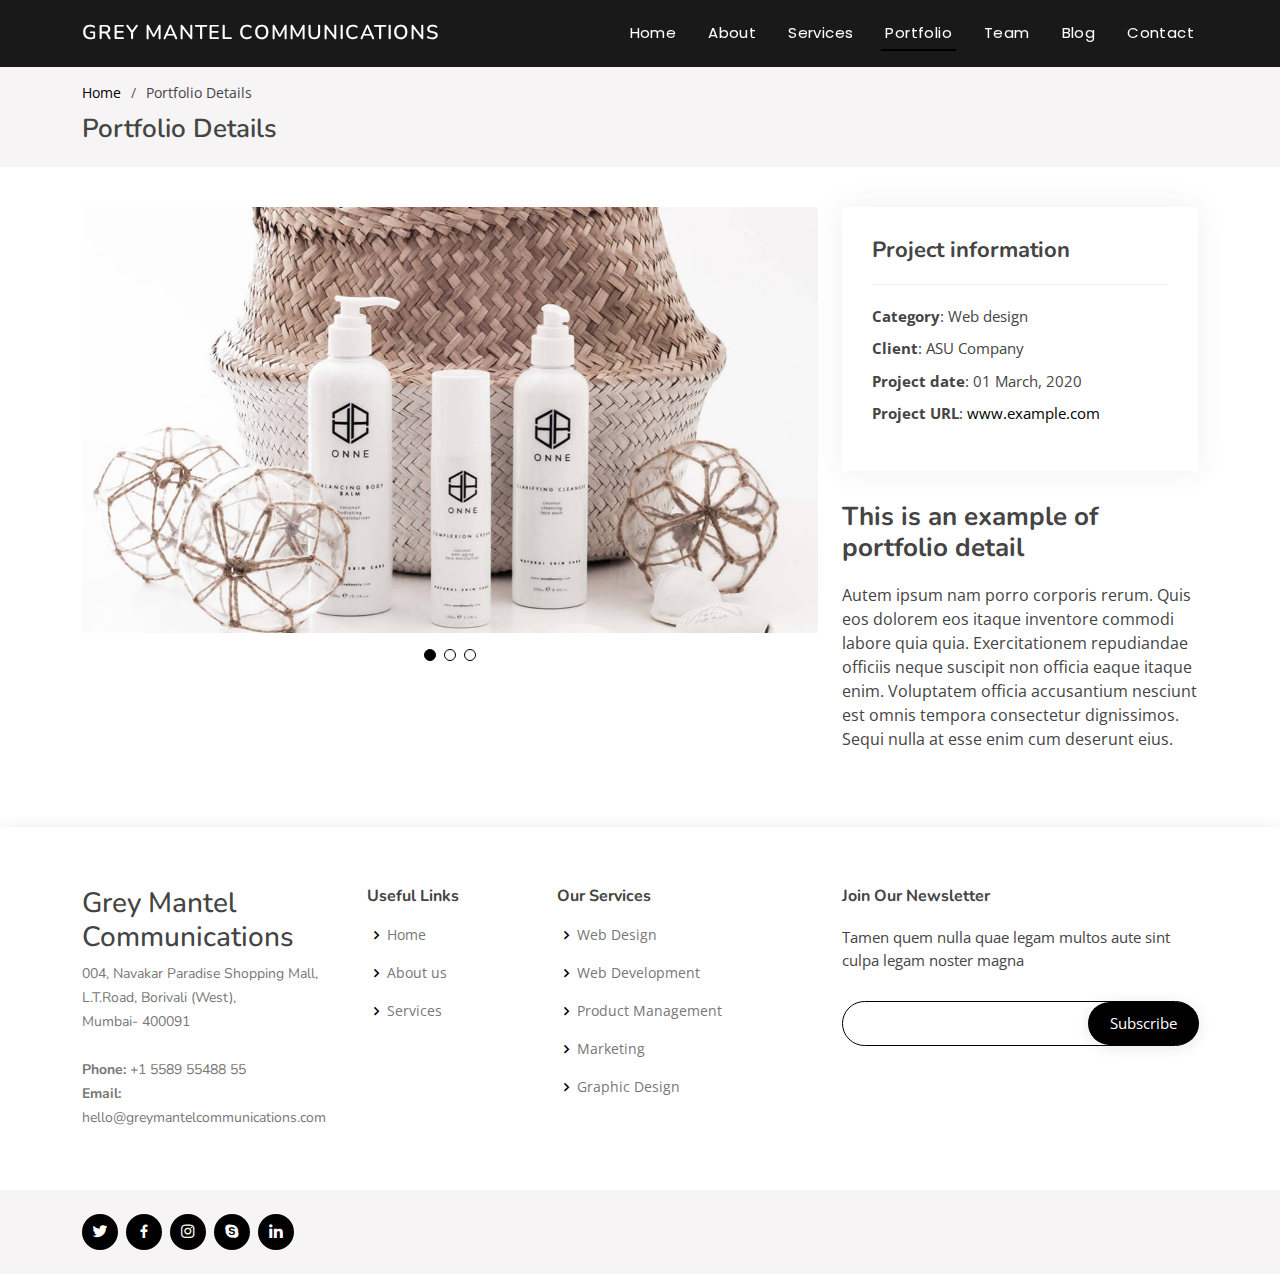
<file: portfolio-details.html>
<!DOCTYPE html>
<html lang="en">

<head>
  <meta charset="utf-8">
  <meta content="width=device-width, initial-scale=1.0" name="viewport">

  <title>Grey Mantel Portfolio</title>
  <meta content="" name="description">
  <meta content="" name="keywords">

  <!-- Favicons -->
  <link href="assets/img/favicon.png" rel="icon">
  <link href="assets/img/apple-touch-icon.png" rel="apple-touch-icon">

  <!-- Google Fonts -->
  <link href="https://fonts.googleapis.com/css?family=Open+Sans:300,300i,400,400i,600,600i,700,700i|Nunito:300,300i,400,400i,600,600i,700,700i|Poppins:300,300i,400,400i,500,500i,600,600i,700,700i" rel="stylesheet">

  <!-- Vendor CSS Files -->
  <link href="assets/vendor/bootstrap/css/bootstrap.min.css" rel="stylesheet">
  <link href="assets/vendor/bootstrap-icons/bootstrap-icons.css" rel="stylesheet">
  <link href="assets/vendor/boxicons/css/boxicons.min.css" rel="stylesheet">
  <link href="assets/vendor/glightbox/css/glightbox.min.css" rel="stylesheet">
  <link href="assets/vendor/remixicon/remixicon.css" rel="stylesheet">
  <link href="assets/vendor/swiper/swiper-bundle.min.css" rel="stylesheet">

  <!-- Template Main CSS File -->
  <link href="assets/css/style.css" rel="stylesheet">

</head>

<body>

  <!-- ======= Header ======= -->
  <header id="header" class="fixed-top header-inner-pages">
    <div class="container d-flex align-items-center justify-content-between">

      <h1 class="logo"><a href="index.html">Grey Mantel Communications</a></h1>
      <!-- Uncomment below if you prefer to use an image logo -->
      <!-- <a href="index.html" class="logo"><img src="assets/img/logo.png" alt="" class="img-fluid"></a>-->

      <nav id="navbar" class="navbar">
        <ul>
          <li><a class="nav-link scrollto " href="/index.html#hero">Home</a></li>
          <li><a class="nav-link scrollto" href="/index.html#about">About</a></li>
          <li><a class="nav-link scrollto" href="/index.html#services">Services</a></li>
          <li><a class="nav-link scrollto active" href="/index.html#portfolio">Portfolio</a></li>
          <li><a class="nav-link scrollto" href="/index.html#team">Team</a></li>
          <li><a href="blog.html">Blog</a></li>
         <!-- <li class="dropdown"><a href="#"><span>Drop Down</span> <i class="bi bi-chevron-down"></i></a>
            <ul>
              <li><a href="#">Drop Down 1</a></li>
              <li class="dropdown"><a href="#"><span>Deep Drop Down</span> <i class="bi bi-chevron-right"></i></a>
                <ul>
                  <li><a href="#">Deep Drop Down 1</a></li>
                  <li><a href="#">Deep Drop Down 2</a></li>
                  <li><a href="#">Deep Drop Down 3</a></li>
                  <li><a href="#">Deep Drop Down 4</a></li>
                  <li><a href="#">Deep Drop Down 5</a></li>
                </ul>
              </li>
              <li><a href="#">Drop Down 2</a></li>
              <li><a href="#">Drop Down 3</a></li>
              <li><a href="#">Drop Down 4</a></li>
            </ul>
          </li> -->
          <li><a class="nav-link scrollto" href="/index.html#contact">Contact</a></li>
        </ul>
        <i class="bi bi-list mobile-nav-toggle"></i>
      </nav><!-- .navbar -->

    </div>
  </header><!-- End Header -->

  <main id="main">

    <!-- ======= Breadcrumbs ======= -->
    <section id="breadcrumbs" class="breadcrumbs">
      <div class="container">

        <ol>
          <li><a href="index.html">Home</a></li>
          <li>Portfolio Details</li>
        </ol>
        <h2>Portfolio Details</h2>

      </div>
    </section><!-- End Breadcrumbs -->

    <!-- ======= Portfolio Details Section ======= -->
    <section id="portfolio-details" class="portfolio-details">
      <div class="container">

        <div class="row gy-4">

          <div class="col-lg-8">
            <div class="portfolio-details-slider swiper">
              <div class="swiper-wrapper align-items-center">

                <div class="swiper-slide">
                  <img src="assets/img/portfolio/portfolio-details-1.jpg" alt="">
                </div>

                <div class="swiper-slide">
                  <img src="assets/img/portfolio/portfolio-details-2.jpg" alt="">
                </div>

                <div class="swiper-slide">
                  <img src="assets/img/portfolio/portfolio-details-3.jpg" alt="">
                </div>

              </div>
              <div class="swiper-pagination"></div>
            </div>
          </div>

          <div class="col-lg-4">
            <div class="portfolio-info">
              <h3>Project information</h3>
              <ul>
                <li><strong>Category</strong>: Web design</li>
                <li><strong>Client</strong>: ASU Company</li>
                <li><strong>Project date</strong>: 01 March, 2020</li>
                <li><strong>Project URL</strong>: <a href="#">www.example.com</a></li>
              </ul>
            </div>
            <div class="portfolio-description">
              <h2>This is an example of portfolio detail</h2>
              <p>
                Autem ipsum nam porro corporis rerum. Quis eos dolorem eos itaque inventore commodi labore quia quia. Exercitationem repudiandae officiis neque suscipit non officia eaque itaque enim. Voluptatem officia accusantium nesciunt est omnis tempora consectetur dignissimos. Sequi nulla at esse enim cum deserunt eius.
              </p>
            </div>
          </div>

        </div>

      </div>
    </section><!-- End Portfolio Details Section -->

  </main><!-- End #main -->

  <!-- ======= Footer ======= -->
  <footer id="footer">

    <div class="footer-top">
      <div class="container">
        <div class="row">

          <div class="col-lg-3 col-md-6 footer-contact">
            <h3>Grey Mantel Communications</h3>
            <p>
              004, Navakar Paradise Shopping Mall, <br>
              L.T.Road, Borivali (West),<br>
              Mumbai- 400091 <br><br>
              <strong>Phone:</strong> +1 5589 55488 55<br>
              <strong>Email:</strong> hello@greymantelcommunications.com<br>
            </p>
          </div>

          <div class="col-lg-2 col-md-6 footer-links">
            <h4>Useful Links</h4>
            <ul>
              <li><i class="bx bx-chevron-right"></i> <a href="/index.html#hero">Home</a></li>
              <li><i class="bx bx-chevron-right"></i> <a href="/index.html#about">About us</a></li>
              <li><i class="bx bx-chevron-right"></i> <a href="/index.html#services">Services</a></li>
             <!-- <li><i class="bx bx-chevron-right"></i> <a href="#">Terms of service</a></li>
              <li><i class="bx bx-chevron-right"></i> <a href="#">Privacy policy</a></li> -->
            </ul>
          </div>

          <div class="col-lg-3 col-md-6 footer-links">
            <h4>Our Services</h4>
            <ul>
              <li><i class="bx bx-chevron-right"></i> <a href="#">Web Design</a></li>
              <li><i class="bx bx-chevron-right"></i> <a href="#">Web Development</a></li>
              <li><i class="bx bx-chevron-right"></i> <a href="#">Product Management</a></li>
              <li><i class="bx bx-chevron-right"></i> <a href="#">Marketing</a></li>
              <li><i class="bx bx-chevron-right"></i> <a href="#">Graphic Design</a></li>
            </ul>
          </div>

          <div class="col-lg-4 col-md-6 footer-newsletter">
            <h4>Join Our Newsletter</h4>
            <p>Tamen quem nulla quae legam multos aute sint culpa legam noster magna</p>
            <form action="" method="post">
              <input type="email" name="email"><input type="submit" value="Subscribe">
            </form>
          </div>

        </div>
      </div>
    </div>

    <div class="container d-md-flex py-4">

      
      <div class="social-links text-center text-md-right pt-3 pt-md-0">
        <a href="#" class="twitter"><i class="bx bxl-twitter"></i></a>
        <a href="#" class="facebook"><i class="bx bxl-facebook"></i></a>
        <a href="#" class="instagram"><i class="bx bxl-instagram"></i></a>
        <a href="#" class="google-plus"><i class="bx bxl-skype"></i></a>
        <a href="#" class="linkedin"><i class="bx bxl-linkedin"></i></a>
      </div>
    </div>
  </footer><!-- End Footer -->

  <a href="#" class="back-to-top d-flex align-items-center justify-content-center"><i class="bi bi-arrow-up-short"></i></a>

  <!-- Vendor JS Files -->
  <script src="assets/vendor/bootstrap/js/bootstrap.bundle.min.js"></script>
  <script src="assets/vendor/glightbox/js/glightbox.min.js"></script>
  <script src="assets/vendor/isotope-layout/isotope.pkgd.min.js"></script>
  <script src="assets/vendor/swiper/swiper-bundle.min.js"></script>
  <script src="assets/vendor/php-email-form/validate.js"></script>

  <!-- Template Main JS File -->
  <script src="assets/js/main.js"></script>

</body>

</html>
</file>
<file: assets/css/style.css>
/*--------------------------------------------------------------
# General
--------------------------------------------------------------*/
body {
  font-family: "Open Sans", sans-serif;
  color: #444444;
}

a {
  /*color: #e43c5c;*/
  color: black;
  text-decoration: none;
}

a:hover {
  /*color: #ea6981;*/
  color: black;
  text-decoration: none;
}

h1,
h2,
h3,
h4,
h5,
h6 {
  font-family: "Nunito", sans-serif;
}

/*--------------------------------------------------------------
# Back to top button
--------------------------------------------------------------*/
.back-to-top {
  position: fixed;
  visibility: hidden;
  opacity: 0;
  right: 15px;
  bottom: 15px;
  z-index: 996;
  background: black;
  width: 40px;
  height: 40px;
  border-radius: 50px;
  transition: all 0.4s;
}

.back-to-top i {
  font-size: 28px;
  color: #fff;
  line-height: 0;
}

.back-to-top:hover {
  background: /*#e9607a;*/black;
  color: #fff;
}

.back-to-top.active {
  visibility: visible;
  opacity: 1;
}

/*--------------------------------------------------------------
# Header
--------------------------------------------------------------*/
#header {
  transition: all 0.5s;
  z-index: 997;
  padding: 20px 0;
}

#header .logo {
  font-size: 20px;
  margin: 0;
  padding: 0;
  line-height: 1;
  font-weight: 600;
  letter-spacing: 1px;
  text-transform: uppercase;
}

#header .logo a {
  color: #fff;
}

#header .logo img {
  max-height: 40px;
}

#header.header-scrolled,
#header.header-inner-pages {
  background: rgba(0, 0, 0, 0.9);
  padding: 12px 0;
}

/*--------------------------------------------------------------
# Navigation Menu
--------------------------------------------------------------*/
/**
* Desktop Navigation 
*/
.navbar {
  padding: 0;
}

.navbar ul {
  margin: 0;
  padding: 0;
  display: flex;
  list-style: none;
  align-items: center;
}

.navbar li {
  position: relative;
}

.navbar>ul>li {
  white-space: nowrap;
  padding: 10px 0 10px 24px;
}

.navbar a,
.navbar a:focus {
  display: flex;
  align-items: center;
  justify-content: space-between;
  font-family: "Poppins", sans-serif;
  color: #fff;
  font-size: 15px;
  padding: 0 4px;
  white-space: nowrap;
  transition: 0.3s;
  letter-spacing: 0.4px;
  position: relative;
}

.navbar a i,
.navbar a:focus i {
  font-size: 12px;
  line-height: 0;
  margin-left: 5px;
}

.navbar>ul>li>a:before {
  content: "";
  position: absolute;
  width: 100%;
  height: 2px;
  bottom: -6px;
  left: 0;
  background-color: black;
  visibility: hidden;
  transform: scaleX(0);
  transition: all 0.3s ease-in-out 0s;
}

.navbar a:hover:before,
.navbar li:hover>a:before,
.navbar .active:before {
  visibility: visible;
  transform: scaleX(1);
}

.navbar a:hover,
.navbar .active,
.navbar .active:focus,
.navbar li:hover>a {
  color: #fff;
}

.navbar .dropdown ul {
  display: block;
  position: absolute;
  left: 24px;
  top: calc(100% + 30px);
  margin: 0;
  padding: 10px 0;
  z-index: 99;
  opacity: 0;
  visibility: hidden;
  background: #fff;
  box-shadow: 0px 0px 30px rgba(127, 137, 161, 0.25);
  transition: 0.3s;
}

.navbar .dropdown ul li {
  min-width: 200px;
}

.navbar .dropdown ul a {
  padding: 10px 20px;
  font-size: 14px;
  text-transform: none;
  color: #493c3e;
}

.navbar .dropdown ul a i {
  font-size: 12px;
}

.navbar .dropdown ul a:hover,
.navbar .dropdown ul .active:hover,
.navbar .dropdown ul li:hover>a {
  color: black;
}

.navbar .dropdown:hover>ul {
  opacity: 1;
  top: 100%;
  visibility: visible;
}

.navbar .dropdown .dropdown ul {
  top: 0;
  left: calc(100% - 30px);
  visibility: hidden;
}

.navbar .dropdown .dropdown:hover>ul {
  opacity: 1;
  top: 0;
  left: 100%;
  visibility: visible;
}

@media (max-width: 1366px) {
  .navbar .dropdown .dropdown ul {
    left: -90%;
  }

  .navbar .dropdown .dropdown:hover>ul {
    left: -100%;
  }
}

/**
* Mobile Navigation 
*/
.mobile-nav-toggle {
  color: #fff;
  font-size: 28px;
  cursor: pointer;
  display: none;
  line-height: 0;
  transition: 0.5s;
}

@media (max-width: 991px) {
  .mobile-nav-toggle {
    display: block;
  }

  .navbar ul {
    display: none;
  }
}

.navbar-mobile {
  position: fixed;
  overflow: hidden;
  top: 0;
  right: 0;
  left: 0;
  bottom: 0;
  background: rgba(45, 37, 38, 0.9);
  transition: 0.3s;
  z-index: 999;
}

.navbar-mobile .mobile-nav-toggle {
  position: absolute;
  top: 15px;
  right: 15px;
}

.navbar-mobile ul {
  display: block;
  position: absolute;
  top: 55px;
  right: 15px;
  bottom: 15px;
  left: 15px;
  padding: 10px 0;
  background-color: #fff;
  overflow-y: auto;
  transition: 0.3s;
}

.navbar-mobile>ul>li {
  padding: 0;
}

.navbar-mobile a:hover:before,
.navbar-mobile li:hover>a:before,
.navbar-mobile .active:before {
  visibility: hidden;
}

.navbar-mobile a,
.navbar-mobile a:focus {
  padding: 10px 20px;
  font-size: 15px;
  color: #493c3e;
}

.navbar-mobile a:hover,
.navbar-mobile .active,
.navbar-mobile li:hover>a {
  /*color: #e43c5c;*/
  color: black;
}

.navbar-mobile .getstarted,
.navbar-mobile .getstarted:focus {
  margin: 15px;
}

.navbar-mobile .dropdown ul {
  position: static;
  display: none;
  margin: 10px 20px;
  padding: 10px 0;
  z-index: 99;
  opacity: 1;
  visibility: visible;
  background: #fff;
  box-shadow: 0px 0px 30px rgba(127, 137, 161, 0.25);
}

.navbar-mobile .dropdown ul li {
  min-width: 200px;
}

.navbar-mobile .dropdown ul a {
  padding: 10px 20px;
}

.navbar-mobile .dropdown ul a i {
  font-size: 12px;
}

.navbar-mobile .dropdown ul a:hover,
.navbar-mobile .dropdown ul .active:hover,
.navbar-mobile .dropdown ul li:hover>a {
  color: black;
}

.navbar-mobile .dropdown>.dropdown-active {
  display: block;
}

/*--------------------------------------------------------------
# Hero Section
--------------------------------------------------------------*/
#hero {
  width: 100%;
  height: 100vh;
  background: url("../img/hero-bg.jpg") top center;
  background-size: cover;
  position: relative;
}

#hero:before {
  content: "";
  background: rgba(0, 0, 0, 0.6);
  position: absolute;
  bottom: 0;
  top: 0;
  left: 0;
  right: 0;
}

#hero .hero-container {
  position: absolute;
  bottom: 0;
  top: 0;
  left: 0;
  right: 0;
  display: flex;
  justify-content: center;
  align-items: center;
  flex-direction: column;
  text-align: center;
  padding: 0 15px;
}

#hero h3 {
  background: rgba(255, 255, 255, 0.1);
  color: #fff;
  font-size: 26px;
  padding: 10px 30px;
  margin-bottom: 30px;
  border-radius: 50px;
}

#hero h1 {
  margin: 0 0 10px 0;
  font-size: 48px;
  font-weight: 700;
  line-height: 56px;
  text-transform: uppercase;
  color: #fff;
}

#hero h2 {
  color: #eee;
  margin-bottom: 40px;
  font-size: 24px;
}

#hero .btn-get-started {
  font-family: "Poppins", sans-serif;
  text-transform: uppercase;
  font-weight: 400;
  font-size: 13px;
  letter-spacing: 1px;
  display: inline-block;
  padding: 8px 30px 9px 30px;
  border-radius: 50px;
  transition: 0.5s;
  border: 2px solid #fff;
  color: #fff;
}

#hero .btn-get-started:hover {
  background: black;
  border: 2px solid  black;
}

@media (min-width: 1024px) {
  #hero {
    background-attachment: fixed;
  }
}

@media (max-width: 768px) {
  #hero h3 {
    font-size: 22px;
  }

  #hero h1 {
    font-size: 28px;
    line-height: 36px;
  }

  #hero h2 {
    font-size: 18px;
    line-height: 24px;
    margin-bottom: 30px;
  }
}

@media (max-height: 500px) {
  #hero {
    height: 150vh;
  }
}

/*--------------------------------------------------------------
# Sections General
--------------------------------------------------------------*/
section {
  padding: 60px 0;
  overflow: hidden;
}

.section-bg {
  background-color: white;
}

.section-title {
  text-align: center;
  padding-bottom: 30px;
}

.section-title h2 {
  font-size: 13px;
  letter-spacing: 1px;
  font-weight: 700;
  padding: 8px 20px;
  line-height: 1;
  margin: 0;
  background: #fdeff2;
  color: black;
  display: inline-block;
  text-transform: uppercase;
  border-radius: 50px;
}

.section-title h3 {
  margin: 15px 0 0 0;
  font-size: 32px;
  font-weight: 700;
}

.section-title h3 span {
  color: black;
}

.section-title p {
  margin: 15px auto 0 auto;
  font-weight: 600;
}

@media (min-width: 1024px) {
  .section-title p {
    width: 50%;
  }
}

/*--------------------------------------------------------------
# About
--------------------------------------------------------------*/
.about .content h3 {
  font-weight: 600;
  font-size: 26px;
}

.about .content ul {
  list-style: none;
  padding: 0;
}

.about .content ul li {
  padding-left: 28px;
  position: relative;
}

.about .content ul li+li {
  margin-top: 10px;
}

.about .content ul i {
  position: absolute;
  left: 0;
  top: 2px;
  font-size: 20px;
  color: black;
  line-height: 1;
}

.about .content p:last-child {
  margin-bottom: 0;
}

.about .content .btn-learn-more {
  font-family: "Nunito", sans-serif;
  font-weight: 600;
  font-size: 14px;
  letter-spacing: 1px;
  display: inline-block;
  padding: 12px 32px;
  border-radius: 50px;
  transition: 0.3s;
  line-height: 1;
  color: black;
  animation-delay: 0.8s;
  margin-top: 6px;
  border: 2px solid black;
}

.about .content .btn-learn-more:hover {
  background: black;
  color: #fff;
  text-decoration: none;
}

/*--------------------------------------------------------------
# Services
--------------------------------------------------------------*/
.services {
  padding-bottom: 30px;
}

.services .icon-box {
  padding: 60px 30px;
  position: relative;
  overflow: hidden;
  background: #fff;
  box-shadow: 2px 0 35px 0 rgba(68, 88, 144, 0.12);
  transition: all 0.3s ease-in-out;
  border-radius: 8px;
  z-index: 1;
  text-align: center;
}

.services .icon-box::before {
  content: "";
  position: absolute;
  background: #fdeff2;
  right: 0;
  left: 0;
  bottom: 0;
  top: 100%;
  transition: all 0.4s;
  z-index: -1;
}

.services .icon-box:hover::before {
  background:black;
  top: 0;
  border-radius: 0px;
}

.services .icon {
  margin-bottom: 15px;
}

.services .icon i {
  font-size: 48px;
  line-height: 1;
  color:black;
  transition: all 0.3s ease-in-out;
}

.services .title {
  font-weight: 700;
  margin-bottom: 15px;
  font-size: 18px;
}

.services .title a {
  color: #111;
}

.services .description {
  font-size: 15px;
  line-height: 28px;
  margin-bottom: 0;
}

.services .icon-box:hover .title a,
.services .icon-box:hover .description {
  color: #fff;
}

.services .icon-box:hover .icon i {
  color: #fff;
}

/*--------------------------------------------------------------
# Features
--------------------------------------------------------------*/
.features {
  padding-top: 20px;
}

.features .icon-box {
  display: flex;
  align-items: center;
  padding: 20px;
  transition: ease-in-out 0.3s;
  box-shadow: 2px 0 35px 0 rgba(68, 88, 144, 0.12);
}

.features .icon-box i {
  font-size: 32px;
  padding-right: 10px;
  line-height: 1;
}

.features .icon-box h3 {
  font-weight: 700;
  margin: 0;
  padding: 0;
  line-height: 1;
  font-size: 16px;
}

.features .icon-box h3 a {
  color: #493c3e;
  transition: ease-in-out 0.3s;
}

.features .icon-box:hover a {
  color:black;
}

/*--------------------------------------------------------------
# Cta
--------------------------------------------------------------*/
.cta {
  background: linear-gradient(rgba(2, 2, 2, 0.5), rgba(0, 0, 0, 0.8)), url("../img/cta-bg.jpg") center center;
  background-size: cover;
  padding: 60px 0;
}

.cta h3 {
  color: #fff;
  font-size: 28px;
  font-weight: 700;
}

.cta p {
  color: #fff;
}

.cta .cta-btn {
  font-family: "Nunito", sans-serif;
  text-transform: uppercase;
  font-weight: 500;
  font-size: 16px;
  letter-spacing: 1px;
  display: inline-block;
  padding: 8px 28px;
  border-radius: 25px;
  transition: 0.5s;
  margin-top: 10px;
  border: 2px solid #fff;
  color: #fff;
}

.cta .cta-btn:hover {
  background: #e43c5c;
  border: 2px solid #e43c5c;
}

@media (min-width: 1024px) {
  .cta {
    background-attachment: fixed;
  }
}

/*--------------------------------------------------------------
# Portfolio
--------------------------------------------------------------*/
.portfolio #portfolio-flters {
  padding: 0;
  margin: 0 auto 25px auto;
  list-style: none;
  text-align: center;
  border-radius: 50px;
}

.portfolio #portfolio-flters li {
  cursor: pointer;
  display: inline-block;
  padding: 7px 17px 9px 17px;
  font-size: 14px;
  font-weight: 500;
  line-height: 1;
  color: #444444;
  margin: 0 3px 10px 3px;
  transition: all ease-in-out 0.3s;
  background: #ede9e9;
  border-radius: 50px;
}

.portfolio #portfolio-flters li:hover,
.portfolio #portfolio-flters li.filter-active {
  color: #fff;
  background: black;
}

.portfolio #portfolio-flters li:last-child {
  margin-right: 0;
}

.portfolio .portfolio-item {
  margin-bottom: 30px;
  overflow: hidden;
}

.portfolio .portfolio-item img {
  position: relative;
  top: 0;
  transition: all 0.6s cubic-bezier(0.645, 0.045, 0.355, 1);
}

.portfolio .portfolio-item .portfolio-info {
  opacity: 0;
  position: absolute;
  left: 15px;
  right: 15px;
  bottom: -50px;
  z-index: 3;
  transition: all ease-in-out 0.3s;
  background: black;
  padding: 15px 20px;
}

.portfolio .portfolio-item .portfolio-info h4 {
  font-size: 18px;
  color: #fff;
  font-weight: 600;
}

.portfolio .portfolio-item .portfolio-info p {
  color: #fff;
  font-size: 14px;
  margin-bottom: 0;
}

.portfolio .portfolio-item .portfolio-info .preview-link,
.portfolio .portfolio-item .portfolio-info .details-link {
  position: absolute;
  right: 50px;
  font-size: 24px;
  top: calc(50% - 18px);
  color: white;
  transition: ease-in-out 0.3s;
}

.portfolio .portfolio-item .portfolio-info .preview-link:hover,
.portfolio .portfolio-item .portfolio-info .details-link:hover {
  /*color: #f7c2cc;*/
  color: black;
}

.portfolio .portfolio-item .portfolio-info .details-link {
  right: 15px;
}

.portfolio .portfolio-item:hover img {
  top: -30px;
}

.portfolio .portfolio-item:hover .portfolio-info {
  opacity: 1;
  bottom: 0;
}

/*--------------------------------------------------------------
# Portfolio Details
--------------------------------------------------------------*/
.portfolio-details {
  padding-top: 40px;
}

.portfolio-details .portfolio-details-slider img {
  width: 100%;
}

.portfolio-details .portfolio-details-slider .swiper-pagination {
  margin-top: 20px;
  position: relative;
}

.portfolio-details .portfolio-details-slider .swiper-pagination .swiper-pagination-bullet {
  width: 12px;
  height: 12px;
  background-color: #fff;
  opacity: 1;
  border: 1px solid black;
}

.portfolio-details .portfolio-details-slider .swiper-pagination .swiper-pagination-bullet-active {
  background-color:black;
}

.portfolio-details .portfolio-info {
  padding: 30px;
  box-shadow: 0px 0 30px rgba(73, 60, 62, 0.08);
}

.portfolio-details .portfolio-info h3 {
  font-size: 22px;
  font-weight: 700;
  margin-bottom: 20px;
  padding-bottom: 20px;
  border-bottom: 1px solid #eee;
}

.portfolio-details .portfolio-info ul {
  list-style: none;
  padding: 0;
  font-size: 15px;
}

.portfolio-details .portfolio-info ul li+li {
  margin-top: 10px;
}

.portfolio-details .portfolio-description {
  padding-top: 30px;
}

.portfolio-details .portfolio-description h2 {
  font-size: 26px;
  font-weight: 700;
  margin-bottom: 20px;
}

.portfolio-details .portfolio-description p {
  padding: 0;
}

/*--------------------------------------------------------------
# Pricing
--------------------------------------------------------------*/
.pricing .box {
  padding: 20px;
  background: #f9f9f9;
  text-align: center;
  border-radius: 8px;
  position: relative;
  overflow: hidden;
  border: 2px solid #f9f9f9;
}

.pricing .box h3 {
  font-weight: 400;
  padding: 15px;
  margin-top: 15px;
  font-size: 20px;
  font-weight: 600;
  color: #493c3e;
}

.pricing .box h4 {
  font-size: 42px;
  color: #e43c5c;
  font-weight: 500;
  font-family: "Open Sans", sans-serif;
  margin-bottom: 20px;
}

.pricing .box h4 sup {
  font-size: 20px;
  top: -15px;
  left: -3px;
}

.pricing .box h4 span {
  color: #bababa;
  font-size: 16px;
  font-weight: 300;
}

.pricing .box ul {
  padding: 0;
  list-style: none;
  color: #493c3e;
  text-align: center;
  line-height: 20px;
  font-size: 14px;
}

.pricing .box ul li {
  padding-bottom: 16px;
}

.pricing .box ul i {
  color: #e43c5c;
  font-size: 18px;
  padding-right: 4px;
}

.pricing .box ul .na {
  color: #ccc;
  text-decoration: line-through;
}

.pricing .box .btn-wrap {
  padding: 15px;
  text-align: center;
}

.pricing .box .btn-buy {
  display: inline-block;
  padding: 8px 40px 10px 40px;
  border-radius: 50px;
  border: 2px solid #e43c5c;
  color: #e43c5c;
  font-size: 14px;
  font-weight: 400;
  font-family: "Nunito", sans-serif;
  font-weight: 600;
  transition: 0.3s;
}

.pricing .box .btn-buy:hover {
  background: #e43c5c;
  color: #fff;
}

.pricing .recommended {
  border-color: #e43c5c;
}

.pricing .recommended .btn-buy {
  background: #e43c5c;
  color: #fff;
}

.pricing .recommended .btn-buy:hover {
  background: #d91e42;
  border-color: #d91e42;
}

.pricing .recommended-badge {
  position: absolute;
  top: 5px;
  left: 50%;
  transform: translateX(-50%);
  z-index: 1;
  font-size: 13px;
  padding: 3px 25px 6px 25px;
  background: #fce6ea;
  color: #e43c5c;
  border-radius: 50px;
}

/*--------------------------------------------------------------
# F.A.Q
--------------------------------------------------------------*/
.faq {
  padding: 60px 0;
}

.faq .faq-list {
  padding: 0;
  list-style: none;
}

.faq .faq-list li {
  border-bottom: 1px solid #f1eeef;
  margin-bottom: 20px;
  padding-bottom: 20px;
}

.faq .faq-list .question {
  display: block;
  position: relative;
  font-family: #e43c5c;
  font-size: 18px;
  line-height: 24px;
  font-weight: 400;
  padding-left: 25px;
  cursor: pointer;
  color: #d01d3f;
  transition: 0.3s;
}

.faq .faq-list i {
  font-size: 16px;
  position: absolute;
  left: 0;
  top: -2px;
}

.faq .faq-list p {
  margin-bottom: 0;
  padding: 10px 0 0 25px;
}

.faq .faq-list .icon-show {
  display: none;
}

.faq .faq-list .collapsed {
  color: black;
}

.faq .faq-list .collapsed:hover {
  color: #e43c5c;
}

.faq .faq-list .collapsed .icon-show {
  display: inline-block;
  transition: 0.6s;
}

.faq .faq-list .collapsed .icon-close {
  display: none;
  transition: 0.6s;
}

@media (min-width: 1280px) {
  .faq .container {
    padding: 0 120px;
  }
}

/*--------------------------------------------------------------
# Team
--------------------------------------------------------------*/
.team {
  background: #fff;
  padding: 60px 0;
}

.team .member {
  margin-bottom: 20px;
  overflow: hidden;
  text-align: center;
  border-radius: 5px;
  background: #fff;
  box-shadow: 0px 2px 15px rgba(0, 0, 0, 0.1);
}

.team .member .member-img {
  position: relative;
  overflow: hidden;
}

.team .member .social {
  position: absolute;
  left: 0;
  bottom: 0;
  right: 0;
  height: 40px;
  opacity: 0;
  transition: ease-in-out 0.3s;
  background: rgba(255, 255, 255, 0.85);
  display: flex;
  align-items: center;
  justify-content: center;
}

.team .member .social a {
  transition: color 0.3s;
  color: #493c3e;
  margin: 0 10px;
  display: inline-flex;
  align-items: center;
  justify-content: center;
}

.team .member .social a i {
  line-height: 0;
}

.team .member .social a:hover {
  color: black;
}

.team .member .social i {
  font-size: 18px;
  margin: 0 2px;
}

.team .member .member-info {
  padding: 25px 15px;
}

.team .member .member-info h4 {
  font-weight: 700;
  margin-bottom: 5px;
  font-size: 18px;
  color: #493c3e;
}

.team .member .member-info span {
  display: block;
  font-size: 13px;
  font-weight: 400;
  color: #aaaaaa;
}

.team .member .member-info p {
  font-style: italic;
  font-size: 14px;
  line-height: 26px;
  color: #777777;
}

.team .member:hover .social {
  opacity: 1;
}

/*--------------------------------------------------------------
# Contact
--------------------------------------------------------------*/
.contact .info {
  width: 100%;
  background: #fff;
}

.contact .info i {
  font-size: 20px;
  color: black;
  float: left;
  width: 44px;
  height: 44px;
  background: #fdeff2;
  display: flex;
  justify-content: center;
  align-items: center;
  border-radius: 50px;
  transition: all 0.3s ease-in-out;
}

.contact .info h4 {
  padding: 0 0 0 60px;
  font-size: 22px;
  font-weight: 600;
  margin-bottom: 5px;
  color: #493c3e;
}

.contact .info p {
  padding: 0 0 0 60px;
  margin-bottom: 0;
  font-size: 14px;
  color: #816a6e;
}

.contact .info .email,
.contact .info .phone {
  margin-top: 40px;
}

.contact .info .email:hover i,
.contact .info .address:hover i,
.contact .info .phone:hover i {
  background: black;
  color: #fff;
}

.contact .php-email-form {
  width: 100%;
  background: #fff;
}

.contact .php-email-form .form-group {
  padding-bottom: 8px;
}

.contact .php-email-form .error-message {
  display: none;
  color: #fff;
  background: #ed3c0d;
  text-align: left;
  padding: 15px;
  font-weight: 600;
}

.contact .php-email-form .error-message br+br {
  margin-top: 25px;
}

.contact .php-email-form .sent-message {
  display: none;
  color: #fff;
  background: #18d26e;
  text-align: center;
  padding: 15px;
  font-weight: 600;
}

.contact .php-email-form .loading {
  display: none;
  background: #fff;
  text-align: center;
  padding: 15px;
}

.contact .php-email-form .loading:before {
  content: "";
  display: inline-block;
  border-radius: 50%;
  width: 24px;
  height: 24px;
  margin: 0 10px -6px 0;
  border: 3px solid #18d26e;
  border-top-color: #eee;
  animation: animate-loading 1s linear infinite;
}

.contact .php-email-form input,
.contact .php-email-form textarea {
  border-radius: 0;
  box-shadow: none;
  font-size: 14px;
}

.contact .php-email-form input:focus,
.contact .php-email-form textarea:focus {
  border-color: black;
}

.contact .php-email-form input {
  height: 44px;
}

.contact .php-email-form textarea {
  padding: 10px 12px;
}

.contact .php-email-form button[type=submit] {
  background: black;
  border: 0;
  padding: 10px 28px;
  color: #fff;
  transition: 0.4s;
  border-radius: 50px;
}

.contact .php-email-form button[type=submit]:hover {
  background: black;
}

@keyframes animate-loading {
  0% {
    transform: rotate(0deg);
  }

  100% {
    transform: rotate(360deg);
  }
}

/*--------------------------------------------------------------
# Breadcrumbs
--------------------------------------------------------------*/
.breadcrumbs {
  padding: 15px 0;
  background: #f6f4f4;
  margin-top: 67px;
}

@media (max-width: 992px) {
  .breadcrumbs {
    margin-top: 50px;
  }
}

.breadcrumbs h2 {
  font-size: 26px;
  font-weight: 600;
}

.breadcrumbs ol {
  display: flex;
  flex-wrap: wrap;
  list-style: none;
  padding: 0 0 10px 0;
  margin: 0;
  font-size: 14px;
}

.breadcrumbs ol li+li {
  padding-left: 10px;
}

.breadcrumbs ol li+li::before {
  display: inline-block;
  padding-right: 10px;
  color: #655356;
  content: "/";
}

/*--------------------------------------------------------------
# Blog
--------------------------------------------------------------*/
.blog {
  padding: 40px 0 20px 0;
}

.blog .entry {
  padding: 30px;
  margin-bottom: 60px;
  box-shadow: 0 4px 16px rgba(0, 0, 0, 0.1);
}

.blog .entry .entry-img {
  max-height: 440px;
  margin: -30px -30px 20px -30px;
  overflow: hidden;
}

.blog .entry .entry-title {
  font-size: 28px;
  font-weight: bold;
  padding: 0;
  margin: 0 0 20px 0;
}

.blog .entry .entry-title a {
  color: #493c3e;
  transition: 0.3s;
}

.blog .entry .entry-title a:hover {
  color: black;
}

.blog .entry .entry-meta {
  margin-bottom: 15px;
  color: #b1a0a3;
}

.blog .entry .entry-meta ul {
  display: flex;
  flex-wrap: wrap;
  list-style: none;
  align-items: center;
  padding: 0;
  margin: 0;
}

.blog .entry .entry-meta ul li+li {
  padding-left: 20px;
}

.blog .entry .entry-meta i {
  font-size: 16px;
  margin-right: 8px;
  line-height: 0;
}

.blog .entry .entry-meta a {
  color: #777777;
  font-size: 14px;
  display: inline-block;
  line-height: 1;
}

.blog .entry .entry-content p {
  line-height: 24px;
}

.blog .entry .entry-content .read-more {
  -moz-text-align-last: right;
  text-align-last: right;
}

.blog .entry .entry-content .read-more a {
  display: inline-block;
  background: black;
  color: #fff;
  padding: 6px 20px;
  transition: 0.3s;
  font-size: 14px;
  border-radius: 4px;
}

.blog .entry .entry-content .read-more a:hover {
  background: black;
}

.blog .entry .entry-content h3 {
  font-size: 22px;
  margin-top: 30px;
  font-weight: bold;
}

.blog .entry .entry-content blockquote {
  overflow: hidden;
  background-color: #fafafa;
  padding: 60px;
  position: relative;
  text-align: center;
  margin: 20px 0;
}

.blog .entry .entry-content blockquote p {
  color: #444444;
  line-height: 1.6;
  margin-bottom: 0;
  font-style: italic;
  font-weight: 500;
  font-size: 22px;
}

.blog .entry .entry-content blockquote::after {
  content: "";
  position: absolute;
  left: 0;
  top: 0;
  bottom: 0;
  width: 3px;
  background-color: #493c3e;
  margin-top: 20px;
  margin-bottom: 20px;
}

.blog .entry .entry-footer {
  padding-top: 10px;
  border-top: 1px solid #e6e6e6;
}

.blog .entry .entry-footer i {
  color: #9a8487;
  display: inline;
}

.blog .entry .entry-footer a {
  color: #57484a;
  transition: 0.3s;
}

.blog .entry .entry-footer a:hover {
  color: black;
}

.blog .entry .entry-footer .cats {
  list-style: none;
  display: inline;
  padding: 0 20px 0 0;
  font-size: 14px;
}

.blog .entry .entry-footer .cats li {
  display: inline-block;
}

.blog .entry .entry-footer .tags {
  list-style: none;
  display: inline;
  padding: 0;
  font-size: 14px;
}

.blog .entry .entry-footer .tags li {
  display: inline-block;
}

.blog .entry .entry-footer .tags li+li::before {
  padding-right: 6px;
  color: #6c757d;
  content: ",";
}

.blog .entry .entry-footer .share {
  font-size: 16px;
}

.blog .entry .entry-footer .share i {
  padding-left: 5px;
}

.blog .entry-single {
  margin-bottom: 30px;
}

.blog .blog-author {
  padding: 20px;
  margin-bottom: 30px;
  box-shadow: 0 4px 16px rgba(0, 0, 0, 0.1);
}

.blog .blog-author img {
  width: 120px;
  margin-right: 20px;
}

.blog .blog-author h4 {
  font-weight: 600;
  font-size: 22px;
  margin-bottom: 0px;
  padding: 0;
  color: #493c3e;
}

.blog .blog-author .social-links {
  margin: 0 10px 10px 0;
}

.blog .blog-author .social-links a {
  color: rgba(73, 60, 62, 0.5);
  margin-right: 5px;
}

.blog .blog-author p {
  font-style: italic;
  color: #b7b7b7;
}

.blog .blog-comments {
  margin-bottom: 30px;
}

.blog .blog-comments .comments-count {
  font-weight: bold;
}

.blog .blog-comments .comment {
  margin-top: 30px;
  position: relative;
}

.blog .blog-comments .comment .comment-img {
  margin-right: 14px;
}

.blog .blog-comments .comment .comment-img img {
  width: 60px;
}

.blog .blog-comments .comment h5 {
  font-size: 16px;
  margin-bottom: 2px;
}

.blog .blog-comments .comment h5 a {
  font-weight: bold;
  color: #444444;
  transition: 0.3s;
}

.blog .blog-comments .comment h5 a:hover {
  color: black;
}

.blog .blog-comments .comment h5 .reply {
  padding-left: 10px;
  color: #493c3e;
}

.blog .blog-comments .comment h5 .reply i {
  font-size: 20px;
}

.blog .blog-comments .comment time {
  display: block;
  font-size: 14px;
  color: #655356;
  margin-bottom: 5px;
}

.blog .blog-comments .comment.comment-reply {
  padding-left: 40px;
}

.blog .blog-comments .reply-form {
  margin-top: 30px;
  padding: 30px;
  box-shadow: 0 4px 16px rgba(0, 0, 0, 0.1);
}

.blog .blog-comments .reply-form h4 {
  font-weight: bold;
  font-size: 22px;
}

.blog .blog-comments .reply-form p {
  font-size: 14px;
}

.blog .blog-comments .reply-form input {
  border-radius: 4px;
  padding: 10px 10px;
  font-size: 14px;
}

.blog .blog-comments .reply-form input:focus {
  box-shadow: none;
  border-color: #f096a7;
}

.blog .blog-comments .reply-form textarea {
  border-radius: 4px;
  padding: 10px 10px;
  font-size: 14px;
}

.blog .blog-comments .reply-form textarea:focus {
  box-shadow: none;
  border-color: #f096a7;
}

.blog .blog-comments .reply-form .form-group {
  margin-bottom: 25px;
}

.blog .blog-comments .reply-form .btn-primary {
  border-radius: 4px;
  padding: 10px 20px;
  border: 0;
  background-color: #493c3e;
}

.blog .blog-comments .reply-form .btn-primary:hover {
  background-color: #57484a;
}

.blog .blog-pagination {
  color: #816a6e;
}

.blog .blog-pagination ul {
  display: flex;
  padding: 0;
  margin: 0;
  list-style: none;
}

.blog .blog-pagination li {
  margin: 0 5px;
  transition: 0.3s;
}

.blog .blog-pagination li a {
  color: #493c3e;
  padding: 7px 16px;
  display: flex;
  align-items: center;
  justify-content: center;
}

.blog .blog-pagination li.active,
.blog .blog-pagination li:hover {
  background:black;
}

.blog .blog-pagination li.active a,
.blog .blog-pagination li:hover a {
  color: #fff;
}

.blog .sidebar {
  padding: 30px;
  margin: 0 0 60px 20px;
  box-shadow: 0 4px 16px rgba(0, 0, 0, 0.1);
}

.blog .sidebar .sidebar-title {
  font-size: 20px;
  font-weight: 700;
  padding: 0 0 0 0;
  margin: 0 0 15px 0;
  color: #493c3e;
  position: relative;
}

.blog .sidebar .sidebar-item {
  margin-bottom: 30px;
}

.blog .sidebar .search-form form {
  background: #fff;
  border: 1px solid #ddd;
  padding: 3px 10px;
  position: relative;
}

.blog .sidebar .search-form form input[type=text] {
  border: 0;
  padding: 4px;
  border-radius: 4px;
  width: calc(100% - 40px);
}

.blog .sidebar .search-form form button {
  position: absolute;
  top: 0;
  right: 0;
  bottom: 0;
  border: 0;
  background: none;
  font-size: 16px;
  padding: 0 15px;
  margin: -1px;
  background: black;
  color: #fff;
  transition: 0.3s;
  border-radius: 0 4px 4px 0;
  line-height: 0;
}

.blog .sidebar .search-form form button i {
  line-height: 0;
}

.blog .sidebar .search-form form button:hover {
  background: black;
}

.blog .sidebar .categories ul {
  list-style: none;
  padding: 0;
}

.blog .sidebar .categories ul li+li {
  padding-top: 10px;
}

.blog .sidebar .categories ul a {
  color: #493c3e;
  transition: 0.3s;
}

.blog .sidebar .categories ul a:hover {
  color: black;
}

.blog .sidebar .categories ul a span {
  padding-left: 5px;
  color: #aaaaaa;
  font-size: 14px;
}

.blog .sidebar .recent-posts .post-item+.post-item {
  margin-top: 15px;
}

.blog .sidebar .recent-posts img {
  width: 80px;
  float: left;
}

.blog .sidebar .recent-posts h4 {
  font-size: 15px;
  margin-left: 95px;
  font-weight: bold;
}

.blog .sidebar .recent-posts h4 a {
  color: #493c3e;
  transition: 0.3s;
}

.blog .sidebar .recent-posts h4 a:hover {
  color: black;
}

.blog .sidebar .recent-posts time {
  display: block;
  margin-left: 95px;
  font-style: italic;
  font-size: 14px;
  color: #aaaaaa;
}

.blog .sidebar .tags {
  margin-bottom: -10px;
}

.blog .sidebar .tags ul {
  list-style: none;
  padding: 0;
}

.blog .sidebar .tags ul li {
  display: inline-block;
}

.blog .sidebar .tags ul a {
  color: #8e767a;
  font-size: 14px;
  padding: 6px 14px;
  margin: 0 6px 8px 0;
  border: 1px solid #f6f4f4;
  display: inline-block;
  transition: 0.3s;
}

.blog .sidebar .tags ul a:hover {
  color: #fff;
  border: 1px solid black;
  background: black;
}

.blog .sidebar .tags ul a span {
  padding-left: 5px;
  color: #dfd8d9;
  font-size: 14px;
}

/*--------------------------------------------------------------
# Footer
--------------------------------------------------------------*/
#footer {
  color: #444444;
  font-size: 14px;
  background: #f6f4f4;
  box-shadow: 0px 2px 15px rgba(0, 0, 0, 0.1);
}

#footer .footer-top {
  padding: 60px 0 30px 0;
  background: #fff;
}

#footer .footer-top .footer-contact {
  margin-bottom: 30px;
}

#footer .footer-top .footer-contact h4 {
  font-size: 22px;
  margin: 0 0 30px 0;
  padding: 2px 0 2px 0;
  line-height: 1;
  font-weight: 700;
}

#footer .footer-top .footer-contact p {
  font-size: 14px;
  line-height: 24px;
  margin-bottom: 0;
  font-family: "Nunito", sans-serif;
  color: #777777;
}

#footer .footer-top h4 {
  font-size: 16px;
  font-weight: bold;
  color: #444444;
  position: relative;
  padding-bottom: 12px;
}

#footer .footer-top .footer-links {
  margin-bottom: 30px;
}

#footer .footer-top .footer-links ul {
  list-style: none;
  padding: 0;
  margin: 0;
}

#footer .footer-top .footer-links ul i {
  padding-right: 2px;
  color: black;
  font-size: 18px;
  line-height: 1;
}

#footer .footer-top .footer-links ul li {
  padding: 10px 0;
  display: flex;
  align-items: center;
}

#footer .footer-top .footer-links ul li:first-child {
  padding-top: 0;
}

#footer .footer-top .footer-links ul a {
  color: #777777;
  transition: 0.3s;
  display: inline-block;
  line-height: 1;
}

#footer .footer-top .footer-links ul a:hover {
  text-decoration: none;
  color: black;
}

#footer .footer-newsletter {
  font-size: 15px;
}

#footer .footer-newsletter h4 {
  font-size: 16px;
  font-weight: bold;
  color: #444444;
  position: relative;
  padding-bottom: 12px;
}

#footer .footer-newsletter form {
  margin-top: 30px;
  background: #fff;
  padding: 6px 10px;
  position: relative;
  border-radius: 50px;
  text-align: left;
  border: 1px solid black;
}

#footer .footer-newsletter form input[type=email] {
  border: 0;
  padding: 4px 8px;
  width: calc(100% - 100px);
}

#footer .footer-newsletter form input[type=submit] {
  position: absolute;
  top: 0;
  right: -2px;
  bottom: 0;
  border: 0;
  background: none;
  font-size: 15px;
  padding: 0 22px;
  background: black;
  color: #fff;
  transition: 0.3s;
  border-radius: 50px;
  box-shadow: 0px 2px 15px rgba(0, 0, 0, 0.1);
}

#footer .footer-newsletter form input[type=submit]:hover {
  background: black;
}

#footer .credits {
  padding-top: 5px;
  font-size: 13px;
  color: #444444;
}

#footer .social-links a {
  font-size: 18px;
  display: inline-block;
  background: black;
  color: #fff;
  line-height: 1;
  padding: 8px 0;
  margin-right: 4px;
  border-radius: 50%;
  text-align: center;
  width: 36px;
  height: 36px;
  transition: 0.3s;
}

#footer .social-links a:hover {
  background: black;
  color: #fff;
  text-decoration: none;
}
</file>
